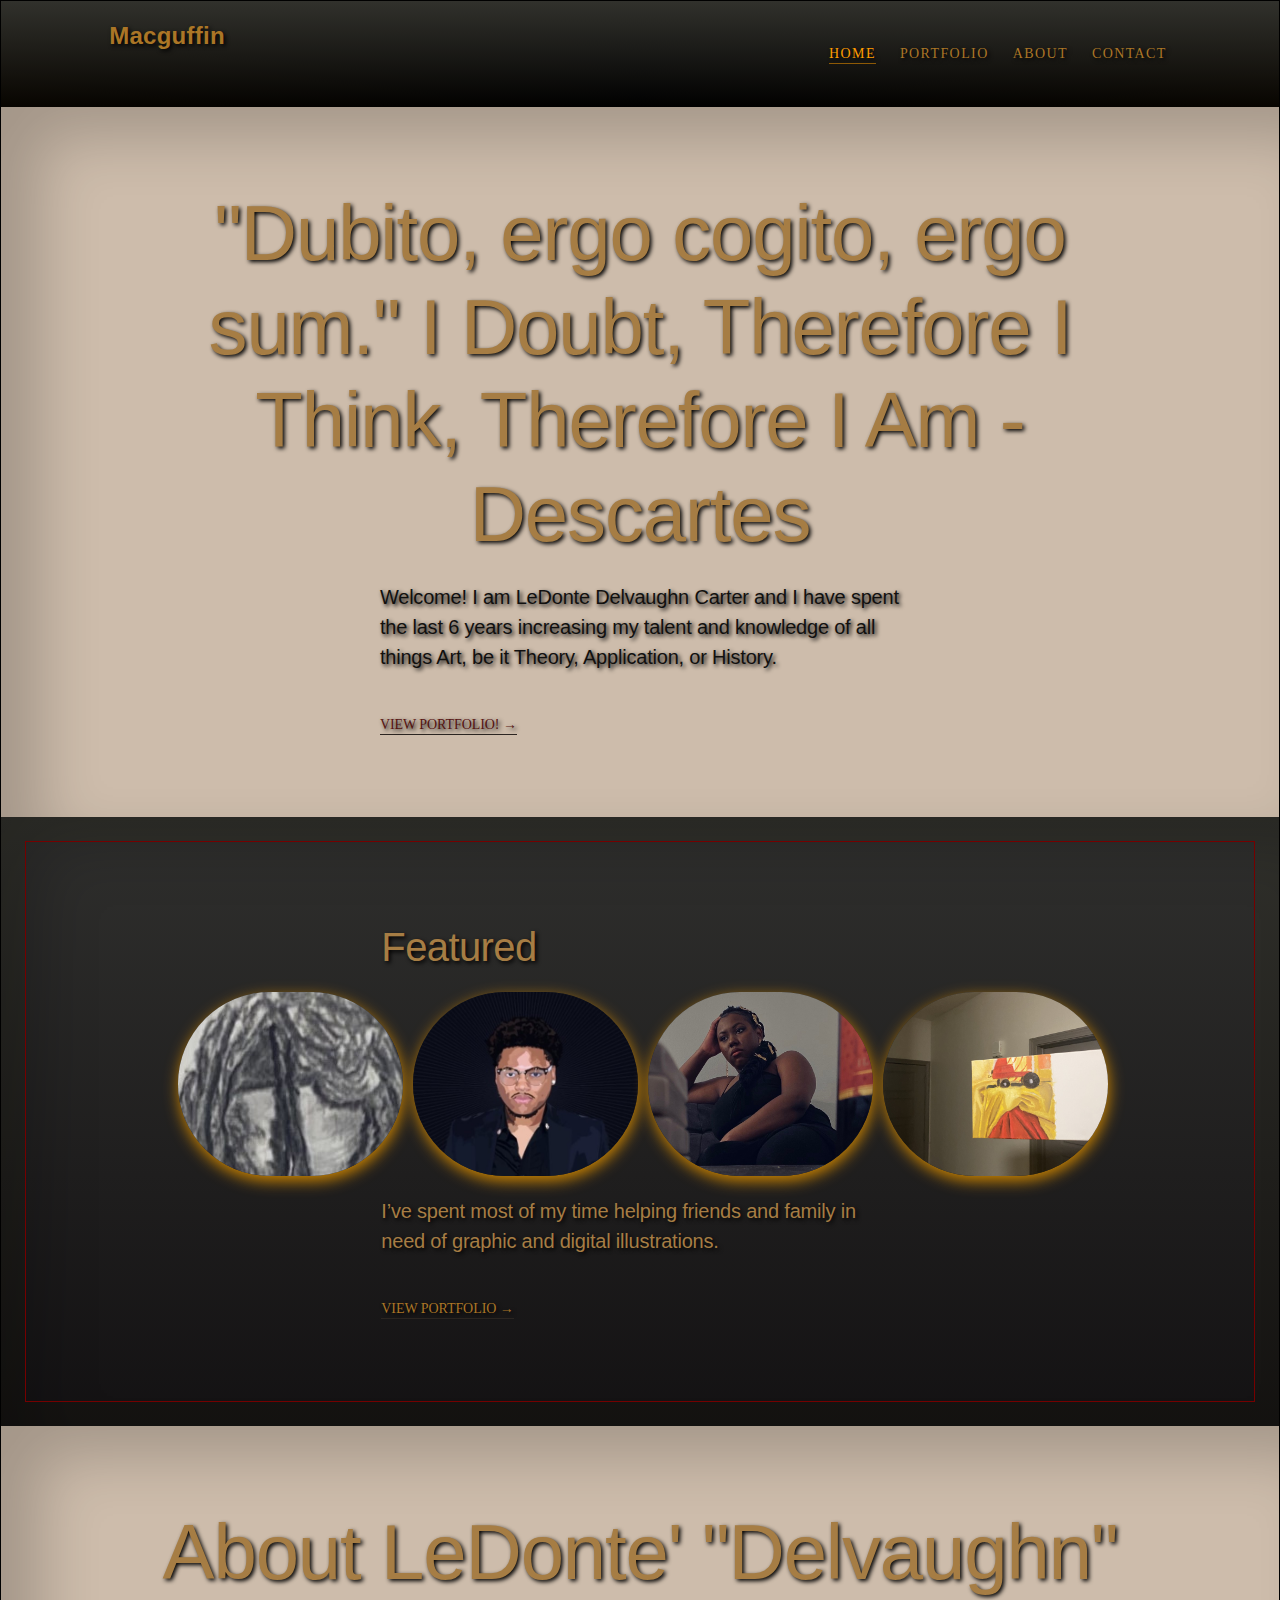
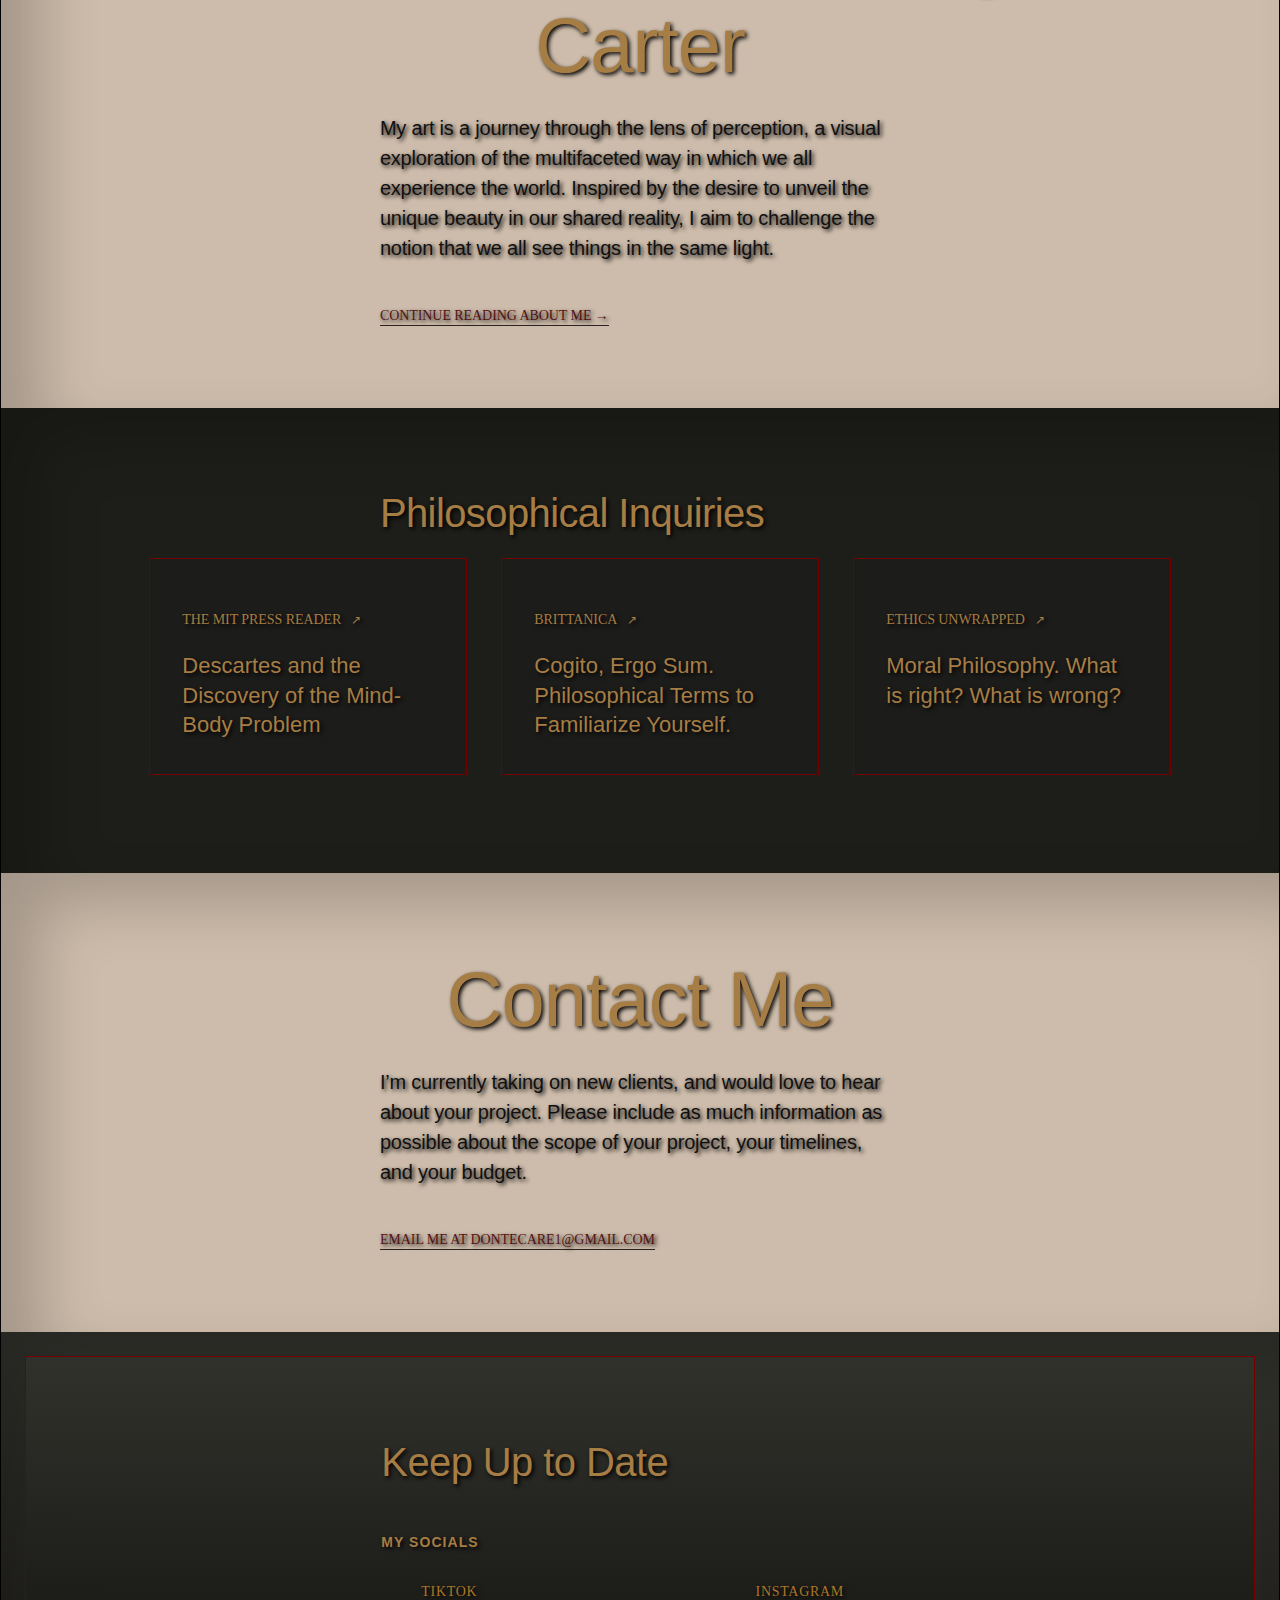
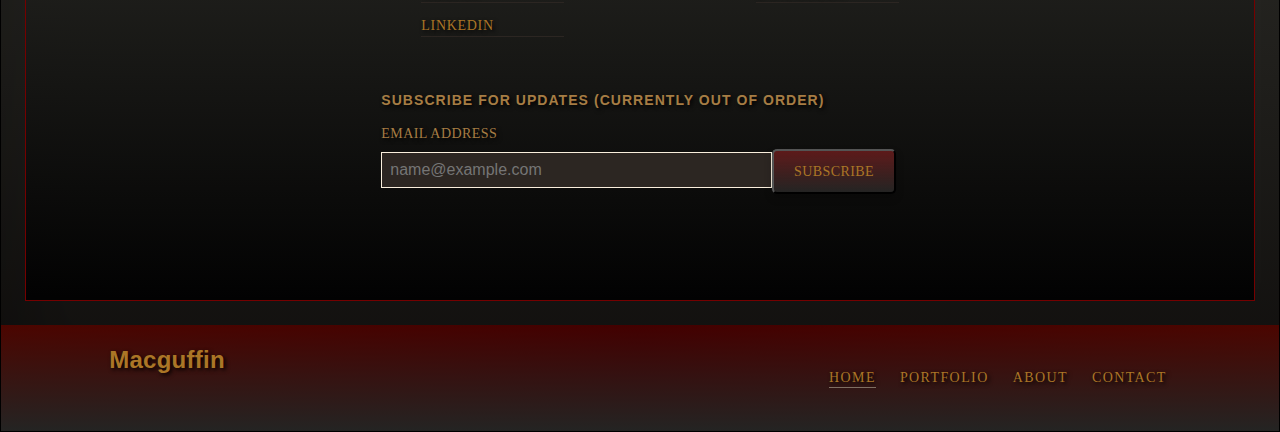
<file: index.html>
<!doctype html>
<html class="no-js" lang="en">

<head>
  <meta charset="utf-8">
  <title>About</title>
  <meta name="description" content="This site will serve as the hub for many sub responsive layouts">
  <meta name="viewport" content="width=device-width, initial-scale=1">

  <meta property="og:title" content="">
  <meta property="og:type" content="">
  <meta property="og:url" content="">
  <meta property="og:image" content="">

  <link rel="manifest" href="site.webmanifest">
  <link rel="apple-touch-icon" href="icon.png">
  <!-- Place favicon.ico in the root directory -->

  <!-- Load an icon library to show a hamburger menu (bars) on small screens -->
  <link rel="stylesheet" href="https://cdnjs.cloudflare.com/ajax/libs/font-awesome/4.7.0/css/font-awesome.min.css">

  <link rel="stylesheet" href="css/normalize.css">
  <link rel="stylesheet" href="css/main.css">

  <meta name="theme-color" content="#fafafa">
</head>

<body>
  <div class="site-main-wrapper">
    <div class="site-inner-wrapper">
      <header class="site-header">
        <div class="site-header-wrapper">
          <span class="site-name"><a href="index.html">Macguffin</a></span>
          <nav>
            <ul>
              <li class="site-page"><a href="index.html">Home</a></li>
              <li><a href="portfolio.html">portfolio</a></li>
              <li><a href="about.html">About</a></li>
              <li><a href="contact.html">Contact</a></li>
            </ul>
          </nav>
        </div>
      </header>

      <section class="site-hero">
          <div class="site-header-wrapper">
            <h1 class="section-main">"Dubito, ergo cogito, ergo sum." I Doubt, Therefore I Think, Therefore I Am -Descartes</h1>
            <div class="section-info">
              <p>Welcome! I am LeDonte Delvaughn Carter and I have spent the last 6 years increasing my talent and knowledge of all things Art, be it Theory, Application, or History. </p>
              <a href="portfolio.html" class="page-link">View portfolio! →</a>
            </div>
          </div>
      </section>

      <section class="site-featured-preview section-border site-header">
        <div class="section-frame">
          <div class="site-header-wrapper">
            <h2 class="section-info">Featured</h2>
            <ul>
             <!-- Expanding image carousel -->
              <div class="item" id="carousel">
                <div class="options">
                  <div>
                    <div class="select-item">
                      <a class="links" href="./drawing.html">
                       <h2>Drawing</h2>
                      </a>
                    </div>
                  </div>
                  <div>
                    <div class="select-item">      
                      <a class="links" href="./digital.html">
                        <h2>Digital Art</h2>
                      </a>
                    </div>
                  </div>
                  <div>
                    <div class="select-item">
                      <a class="links" href="./photography.html">
                        <h2>Photography</h2>
                      </a>
                    </div>
                  </div>
                  <div>
                    <div class="select-item">
                      <a class="links" href="./gamedev.html">
                        <h2>Game Dev</h2>
                      </a>
                    </div>
                  </div>
                </div>
              </div>          
            </ul>
            <div class="section-info">
              <p>I’ve spent most of my time helping friends and family in need of graphic and digital illustrations.</p>
             <a href="portfolio.html" class="section-link">View portfolio →</a>
            </div>
           <div class="featured-inside"></div>
          </div>
        </div>
      </section>

      <section>
          <div class="contact">
            <div class="site-header-wrapper">
              <h1 class="section-main"> About LeDonte' "Delvaughn" Carter</h1>
              <div class="section-info">
                <p>My art is a journey through the lens of perception, a visual exploration of the multifaceted way in which we all experience the world. Inspired by the desire to unveil the unique beauty in our shared reality, I aim to challenge the notion that we all see things in the same light. </p>
                <a href="about.html" class="page-link">Continue Reading about me →</a>
              </div>
            </div>
          </div>
      </section>

      <section class="philosophy site-header">
        <div class="site-header-wrapper">
          <h2 class="section-info">Philosophical Inquiries </h2>
          <ul>
            <li>
              <a href="https://thereader.mitpress.mit.edu/discovery-mind-body-problem/" target="_blank">
                <p>The MIT Press Reader</p>
                <h3>
                  Descartes and the Discovery of the Mind-Body Problem
                </h3>
              </a>
            </li>
            <li>
              <a href="https://www.britannica.com/topic/cogito-ergo-sum" target="_blank">
                <p>Brittanica</p>
                <h3>
                  Cogito, Ergo Sum. Philosophical Terms to Familiarize Yourself.
                </h3>
              </a>
            </li>
            <li>
              <a href="https://ethicsunwrapped.utexas.edu/glossary/moral-philosophy" target="_blank">
                <p>Ethics Unwrapped</p>
                <h3>Moral Philosophy. What is right? What is wrong?</h3>
              </a>
            </li>
          </ul>
        </div>
      </section>

      <section class="site-hero">
        <div class="site-header-wrapper">
          <h1 class="section-main">Contact Me</h1>
          <div class="section-info">
            <p>I’m currently taking on new clients, and would love to hear about your project. Please include as much information as possible about the scope of your project, your timelines, and your budget. </p>
            <a href="mailto:dontecare1@gmail.com" class="page-link">Email me at Dontecare1@gmail.com</a>
          </div>
        </div>
     </section>

      <section class="site-header section-border">
        <div class="section-frame site-header">
          <div class="site-header-wrapper">
            <h2 class="section-info">Keep Up to Date</h2>
            <div class="contact-style section-info">
              <div class="social-links flex-links">
              <h4>My Socials</h4>
              <ul>
                <li>
                  <a href="https://www.tiktok.com/@dontecare" target="_blank">
                    tiktok
                  </a>
                </li>
                <li>
                <li>
                  <a href="https://www.instagram.com/dontecare_/" target="_blank">
                    Instagram
                  </a>
                </li>
                <li>
                  <a href="https://www.linkedin.com/in/ledonte%E2%80%99-carter-695581224/" target="_blank">
                    LinkedIn
                  </a>
                </li>
              </ul>
            </div>

            <div class="site-subscription">
              <h4>Subscribe for updates (currently out of order)</h4>
              <!-- Begin Mailchimp Signup Form -->
              <div id="mc_embed_signup">
                  <form action="thanks.html" class="validate" target="_self">
                      <div class="site-subscription-signup">
                        <div class="site-subscription-group">
                          <label for="mce-EMAIL">Email Address</label>
                          <input type="email" value="" name="EMAIL" class="required email" id="mce-EMAIL" placeholder="name@example.com" required="">
                          <span id="mce-EMAIL-HELPERTEXT" class="helper_text"></span>
                        </div>
                        <div class="temporary">
                          <div class="temp">
                            <input type="submit" value="Subscribe" name="subscribe" id="mc-embedded-subscribe" class="button">

                          </div>
                        </div>
                      </div>
                        <div id="mce-responses" class="temp">
                          <div class="response" id="mce-error-response" style="display:none"></div>
                          <div class="response" id="mce-success-response" style="display:none"></div>
                        </div>    <!-- real people should not fill this in and expect good things - do not remove this or risk form bot signups-->
              </form>
              </div>

              <!--End mc_embed_signup-->
            </div>
            </div>
          </div><!-- /end container -->
        </div>
      </section>

      <footer>
        <div class="site-header-wrapper">
          <span class="site-name"><a href="index.html">Macguffin</a></span>
          <nav>
            <ul>
              <li class="site-page"><a href="index.html">Home</a></li>
              <li><a href="portfolio.html">portfolio</a></li>
              <li><a href="about.html">About</a></li>
              <li><a href="contact.html">Contact</a></li>
            </ul>
          </nav>
        </div>
      </footer>
    </div>
  </div>


</body>
</file>
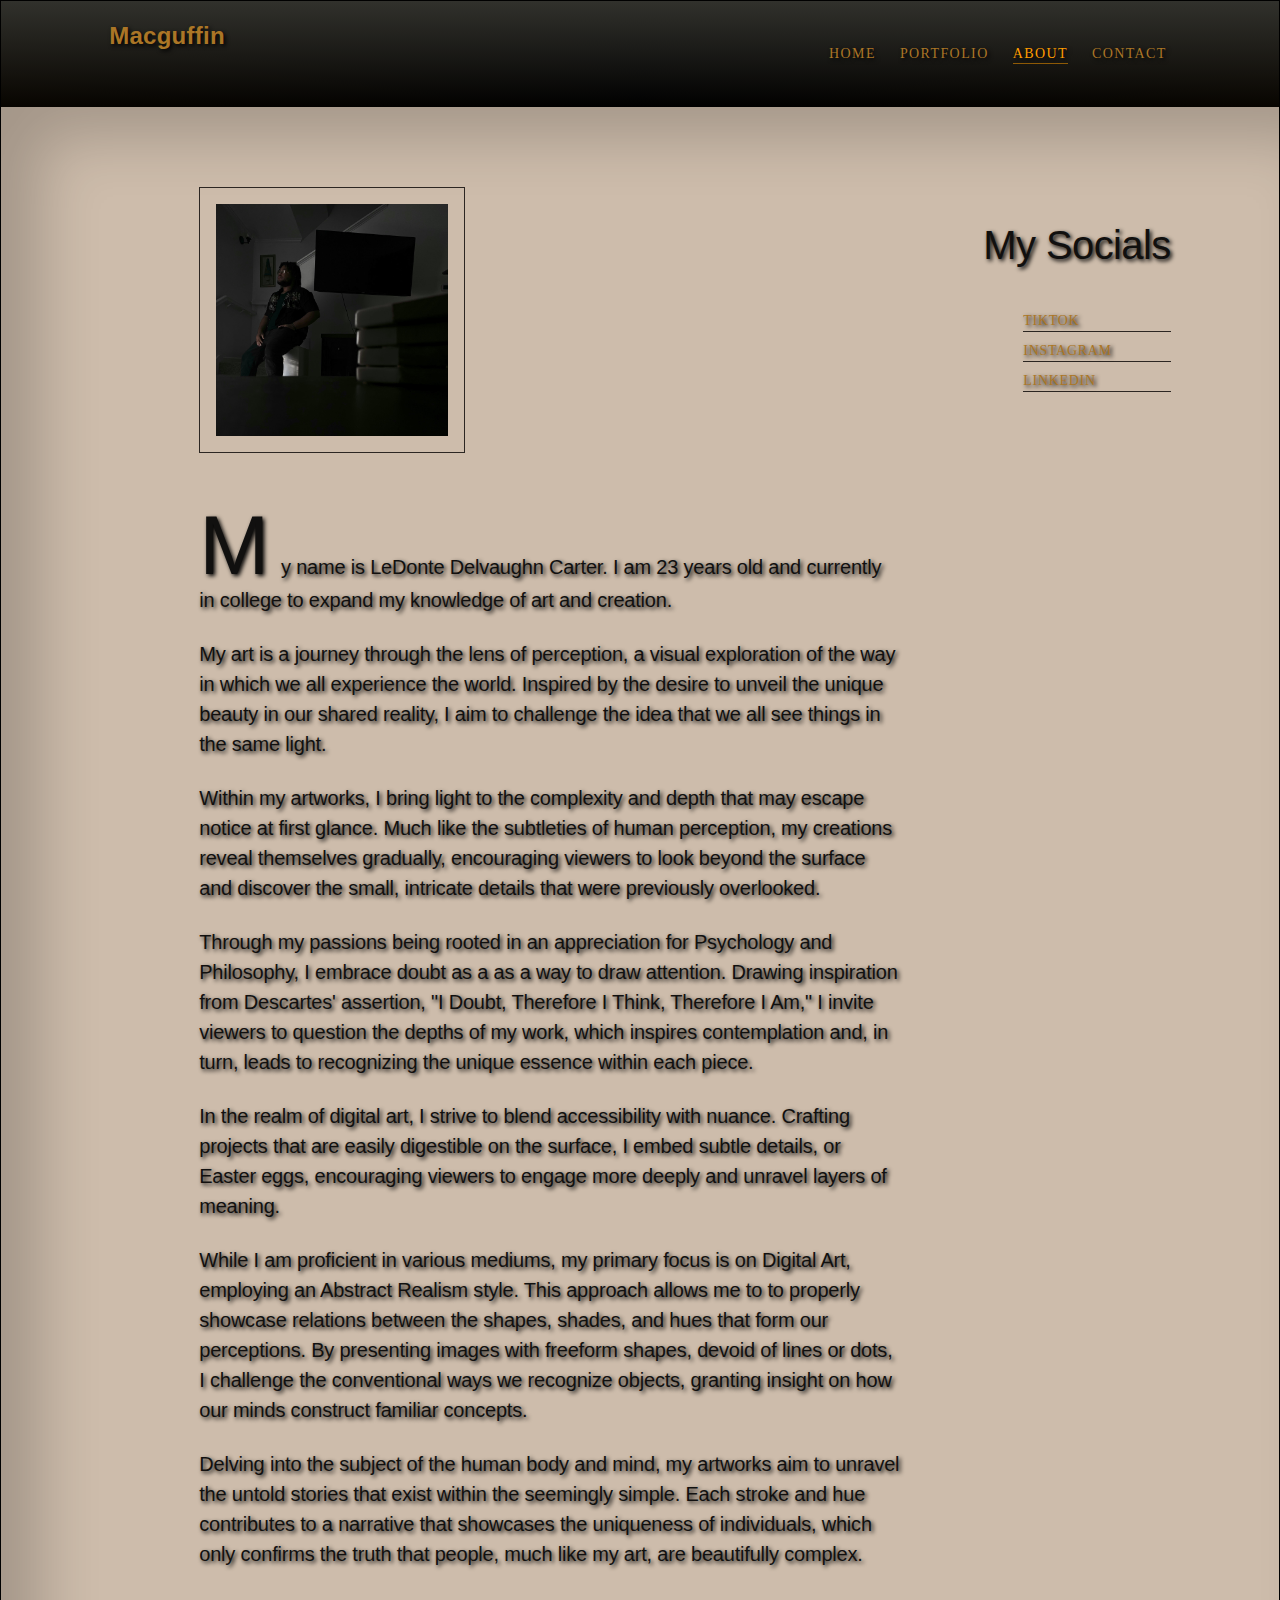
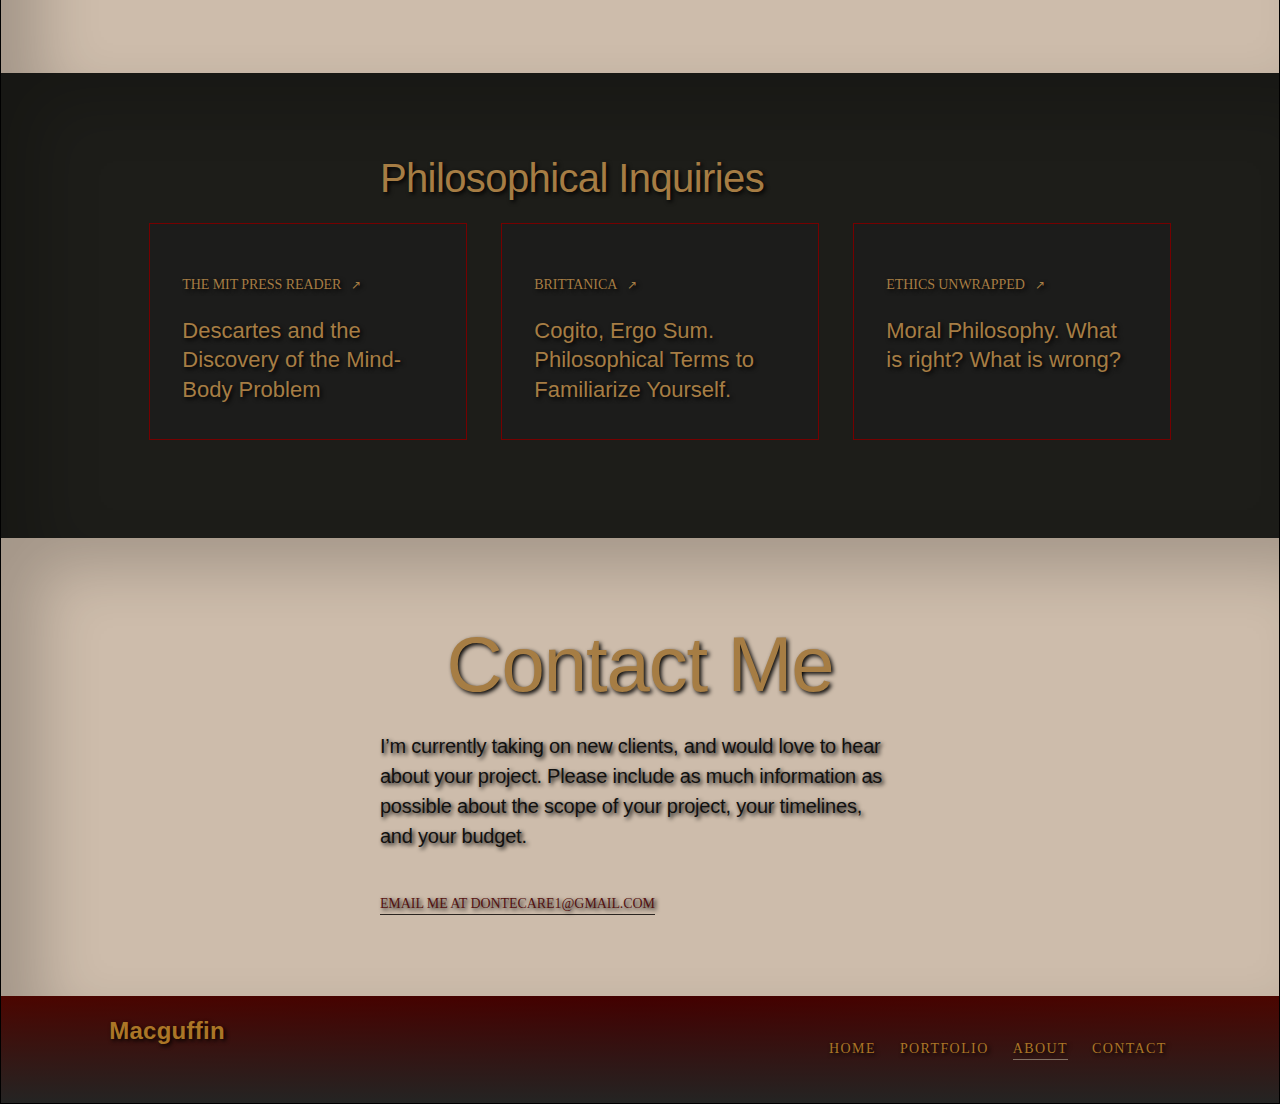
<file: about.html>
<!doctype html>
<html class="no-js" lang="en">

<head>
  <meta charset="utf-8">
  <title>About</title>
  <meta name="description" content="This site will serve as the hub for many sub responsive layouts">
  <meta name="viewport" content="width=device-width, initial-scale=1">

  <meta property="og:title" content="">
  <meta property="og:type" content="">
  <meta property="og:url" content="">
  <meta property="og:image" content="">

  <link rel="manifest" href="site.webmanifest">
  <link rel="apple-touch-icon" href="icon.png">
  <!-- Place favicon.ico in the root directory -->

  <!-- Load an icon library to show a hamburger menu (bars) on small screens -->
  <link rel="stylesheet" href="https://cdnjs.cloudflare.com/ajax/libs/font-awesome/4.7.0/css/font-awesome.min.css">

  <link rel="stylesheet" href="css/normalize.css">
  <link rel="stylesheet" href="css/main.css">

  <meta name="theme-color" content="#fafafa">
</head>

<body>
  <div class="site-main-wrapper">
    <div class="site-inner-wrapper">
      <header class="site-header">
        <div class="site-header-wrapper">
          <span class="site-name"><a href="index.html">Macguffin</a></span>
          <nav>
            <ul>
              <li><a href="index.html">Home</a></li>
              <li><a href="portfolio.html">portfolio</a></li>
              <li class="site-page"><a href="about.html">About</a></li>
              <li><a href="contact.html">Contact</a></li>
            </ul>
          </nav>
        </div>
      </header>


  <section>
    <div class="site-header-wrapper">
      <div class="site-info">
        <div class="site-info-wrapper">
          <img src="./img/about.jpg" alt="A photo of LeDonte', dressed in black, sitting on a stairwell looking out into a window." class="about-image">
          <p class="side-text">My name is LeDonte Delvaughn Carter. I am 23 years old and currently in college to expand my knowledge of art and creation.</p>
          <p>
            My art is a journey through the lens of perception, a visual exploration of the way in which we all experience the world. Inspired by the desire to unveil the unique beauty in our shared reality, I aim to challenge the idea that we all see things in the same light.
          </p>
          <p>
            Within my artworks, I bring light to the complexity and depth that may escape notice at first glance. Much like the subtleties of human perception, my creations reveal themselves gradually, encouraging viewers to look beyond the surface and discover the small, intricate details that were previously overlooked.
          </p>
          <p>
            Through my passions being rooted in an appreciation for Psychology and Philosophy, I embrace doubt as a as a way to draw attention. Drawing inspiration from Descartes' assertion, "I Doubt, Therefore I Think, Therefore I Am," I invite viewers to question the depths of my work, which inspires contemplation and, in turn, leads to recognizing the unique essence within each piece.
          </p>
          <p>
            In the realm of digital art, I strive to blend accessibility with nuance. Crafting projects that are easily digestible on the surface, I embed subtle details, or Easter eggs, encouraging viewers to engage more deeply and unravel layers of meaning.
          </p>
          <p>
            While I am proficient in various mediums, my primary focus is on Digital Art, employing an Abstract Realism style. This approach allows me to to properly showcase relations between the shapes, shades, and hues that form our perceptions. By presenting images with freeform shapes, devoid of lines or dots, I challenge the conventional ways we recognize objects, granting insight on how our minds construct familiar concepts.
          </p>
          <p>
            Delving into the subject of the human body and mind, my artworks aim to unravel the untold stories that exist within the seemingly simple. Each stroke and hue contributes to a narrative that showcases the uniqueness of individuals, which only confirms the truth that people, much like my art, are beautifully complex.
          </p>
        </div><!-- /end main -->
        <div class="side-links">

          <h2>My Socials</h2>
          <ul class="social-links">
            <li>
              <a href="https://www.tiktok.com/@dontecare" target="_blank">
                Tiktok
              </a>
            </li>
            <li>
              <a href="https://www.instagram.com/dontecare_/" target="_blank">
                Instagram
              </a>
            </li>
            <li>
              <a href="https://www.linkedin.com/in/ledonte%E2%80%99-carter-695581224/" target="_blank">
                LinkedIn
              </a>
            </li>
          </ul>
        </div>
      </div>
    </div>
  </section>

  <section class="philosophy site-header">
    <div class="site-header-wrapper">
      <h2 class="section-info">Philosophical Inquiries </h2>
      <ul>
        <li>
          <a href="https://thereader.mitpress.mit.edu/discovery-mind-body-problem/" target="_blank">
            <p>The MIT Press Reader</p>
            <h3>
              Descartes and the Discovery of the Mind-Body Problem
            </h3>
          </a>
        </li>
        <li>
          <a href="https://www.britannica.com/topic/cogito-ergo-sum" target="_blank">
            <p>Brittanica</p>
            <h3>
              Cogito, Ergo Sum. Philosophical Terms to Familiarize Yourself.
            </h3>
          </a>
        </li>
        <li>
          <a href="https://ethicsunwrapped.utexas.edu/glossary/moral-philosophy" target="_blank">
            <p>Ethics Unwrapped</p>
            <h3>Moral Philosophy. What is right? What is wrong?</h3>
          </a>
        </li>
      </ul>
    </div>
    </section>

    <section class="site-hero">
      <div class="site-header-wrapper">
        <h1 class="section-main">Contact Me</h1>
        <div class="section-info">
          <p>I’m currently taking on new clients, and would love to hear about your project. Please include as much information as possible about the scope of your project, your timelines, and your budget. </p>
          <a href="mailto:dontecare1@gmail.com" class="page-link">Email me at Dontecare1@gmail.com</a>
        </div>
      </div>
   </section>

  <footer>
    <div class="site-header-wrapper">
      <span class="site-name"><a href="index.html">Macguffin</a></span>
      <nav>
        <ul>
          <li><a href="index.html">Home</a></li>
          <li><a href="portfolio.html">portfolio</a></li>
          <li class="site-page"><a href="about.html">About</a></li>
          <li><a href="contact.html">Contact</a></li>
      </nav>
    </div>
  </footer>
</div>


</body>

</html>
</file>
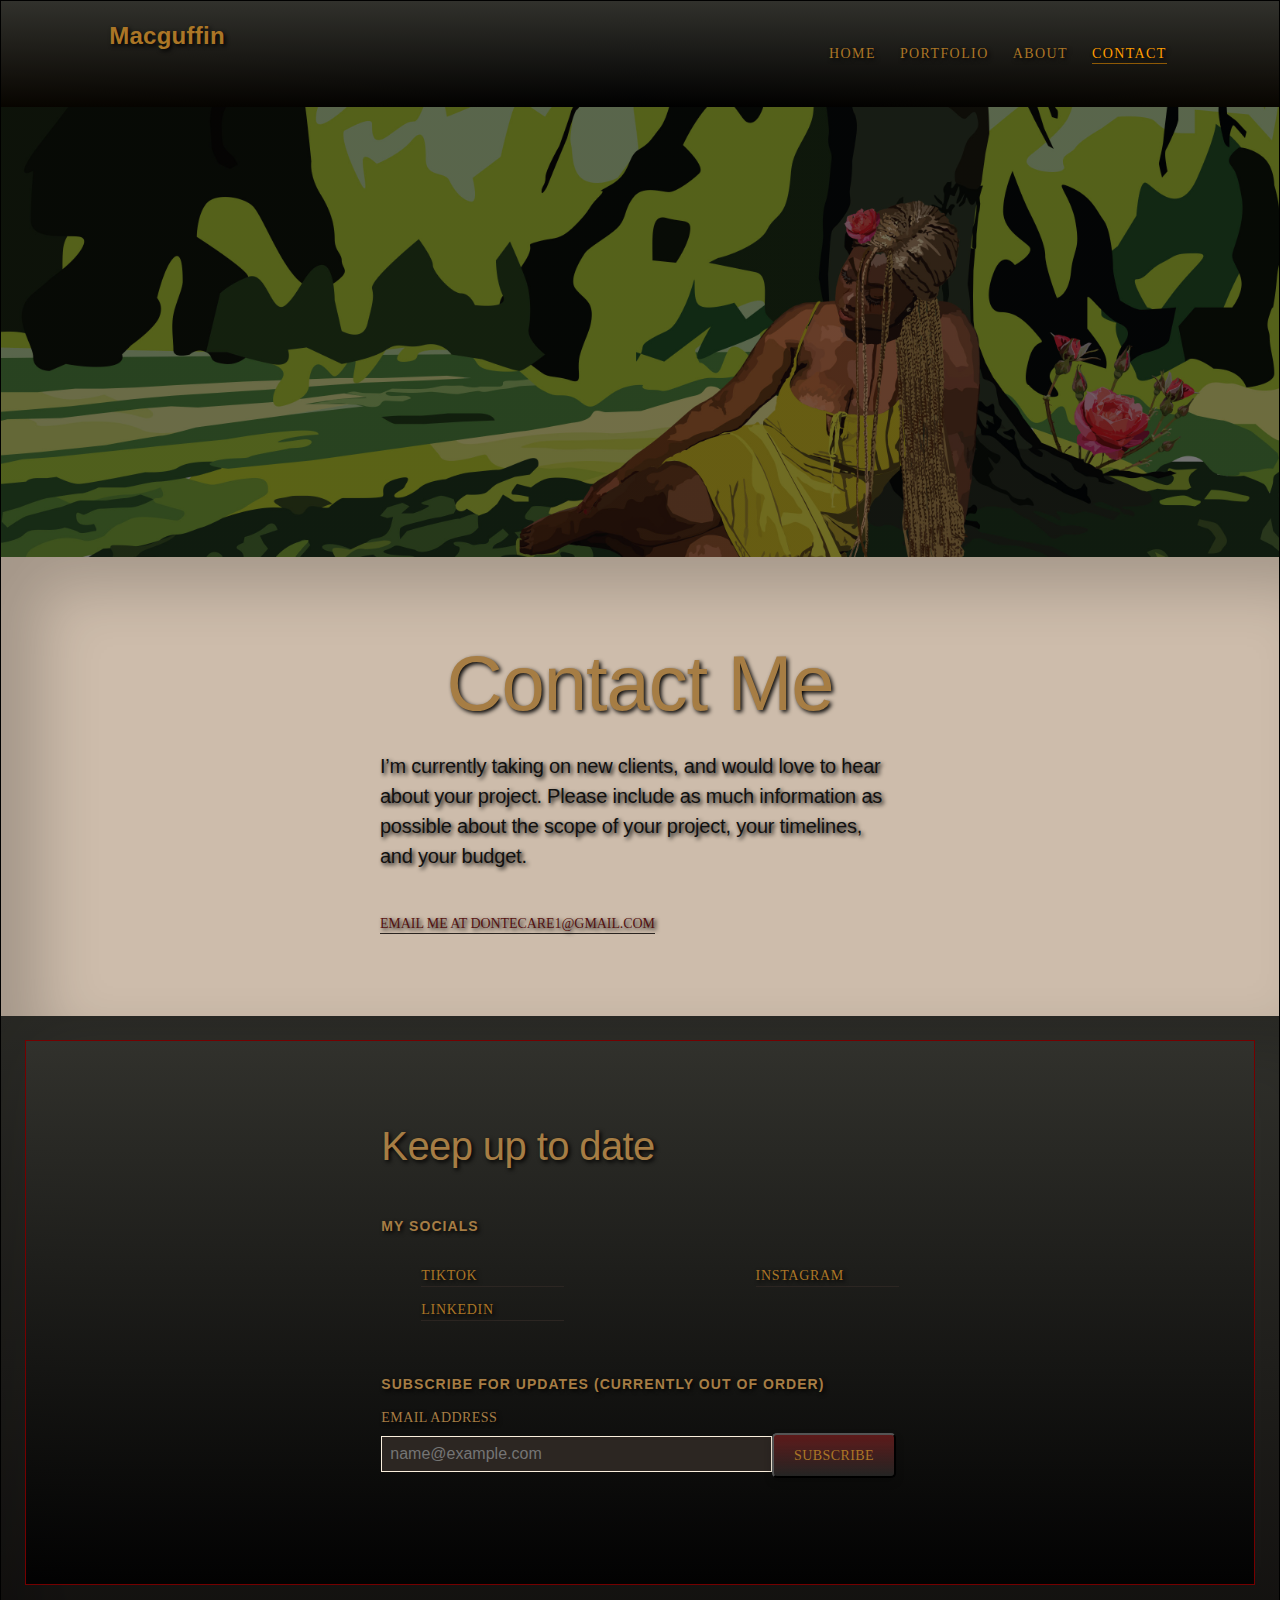
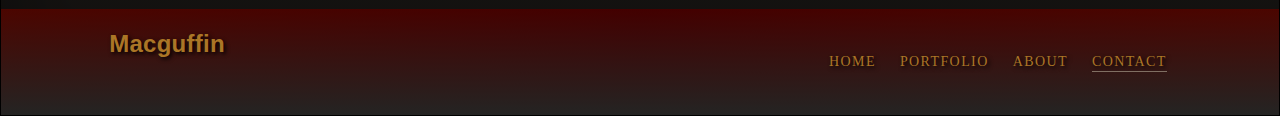
<file: contact.html>
<!doctype html>
<html class="no-js" lang="en">

<head>
  <meta charset="utf-8">
  <title>About</title>
  <meta name="description" content="This site will serve as the hub for many sub responsive layouts">
  <meta name="viewport" content="width=device-width, initial-scale=1">

  <meta property="og:title" content="">
  <meta property="og:type" content="">
  <meta property="og:url" content="">
  <meta property="og:image" content="">

  <link rel="manifest" href="site.webmanifest">
  <link rel="apple-touch-icon" href="icon.png">
  <!-- Place favicon.ico in the root directory -->

  <!-- Load an icon library to show a hamburger menu (bars) on small screens -->
  <link rel="stylesheet" href="https://cdnjs.cloudflare.com/ajax/libs/font-awesome/4.7.0/css/font-awesome.min.css">

  <link rel="stylesheet" href="css/normalize.css">
  <link rel="stylesheet" href="css/main.css">

  <meta name="theme-color" content="#fafafa">
</head>

<body>
  <div class="site-main-wrapper">
    <div class="site-inner-wrapper">
      <header class="site-header">
        <div class="site-header-wrapper">
          <span class="site-name"><a href="index.html">Macguffin</a></span>
          <nav>
            <ul>
              <li><a href="index.html">Home</a></li>
              <li><a href="portfolio.html">portfolio</a></li>
              <li><a href="about.html">About</a></li>
              <li class="site-page"><a href="contact.html">Contact</a></li>
          </nav>
        </div>
      </header>

      <h1 class="contact-hero"></h1>

      <section class="site-hero">
        <div class="site-header-wrapper">
          <h1 class="section-main">Contact Me</h1>
          <div class="section-info">
            <p>I’m currently taking on new clients, and would love to hear about your project. Please include as much information as possible about the scope of your project, your timelines, and your budget. </p>
            <a href="mailto:dontecare1@gmail.com" class="page-link">Email me at Dontecare1@gmail.com</a>
          </div>
        </div>
      </section>

  <section class="site-header section-border">
    <div class="section-frame site-header">
      <div class="site-header-wrapper">
        <h2 class="section-info">Keep up to date</h2>
        <div class="contact-style section-info">
          <div class="social-links flex-links">
          <h4>My Socials</h4>
          <ul>
            <li>
              <a href="https://www.tiktok.com/@dontecare" target="_blank">
                tiktok
              </a>
            </li>
            <li>
            </li><li>
              <a href="https://www.instagram.com/dontecare_/" target="_blank">
                Instagram
              </a>
            </li>
            <li>
              <a href="https://www.linkedin.com/in/ledonte%E2%80%99-carter-695581224/" target="_blank">
                LinkedIn
              </a>
            </li>
          </ul>
        </div>

    <div class="site-subscription">
      <h4>Subscribe for updates (currently out of order)</h4>
      <!-- Begin Mailchimp Signup Form -->
      <div id="mc_embed_signup">
          <form action="thanks.html" class="validate" target="_self">
              <div class="site-subscription-signup">
                <div class="site-subscription-group">
                  <label for="mce-EMAIL">Email Address</label>
                  <input type="email" value="" name="EMAIL" class="required email" id="mce-EMAIL" placeholder="name@example.com" required="">
                  <span id="mce-EMAIL-HELPERTEXT" class="helper_text"></span>
                </div>
               
                <div class="temporary">
                  <div class="temp">
                    <input type="submit" value="Subscribe" name="subscribe" id="mc-embedded-subscribe" class="button">

                  </div>
                </div>
              </div>
                <div id="mce-responses" class="temp">
                  <div class="response" id="mce-error-response" style="display:none"></div>
                  <div class="response" id="mce-success-response" style="display:none"></div>
                </div>    <!-- real people should not fill this in and expect good things - do not remove this or risk form bot signups-->
      </form>
      </div>

      <!--End mc_embed_signup-->
    </div>
    </div>
  </div><!-- /end container -->
</div>
</section>

<footer>
  <div class="site-header-wrapper">
    <span class="site-name"><a href="index.html">Macguffin</a></span>
    <nav>
      <ul>
        <li><a href="index.html">Home</a></li>
        <li><a href="portfolio.html">portfolio</a></li>
        <li><a href="about.html">About</a></li>
        <li class="site-page"><a href="contact.html">Contact</a></li>
    </nav>
  </div>
</footer>
</body>

</html>
</file>
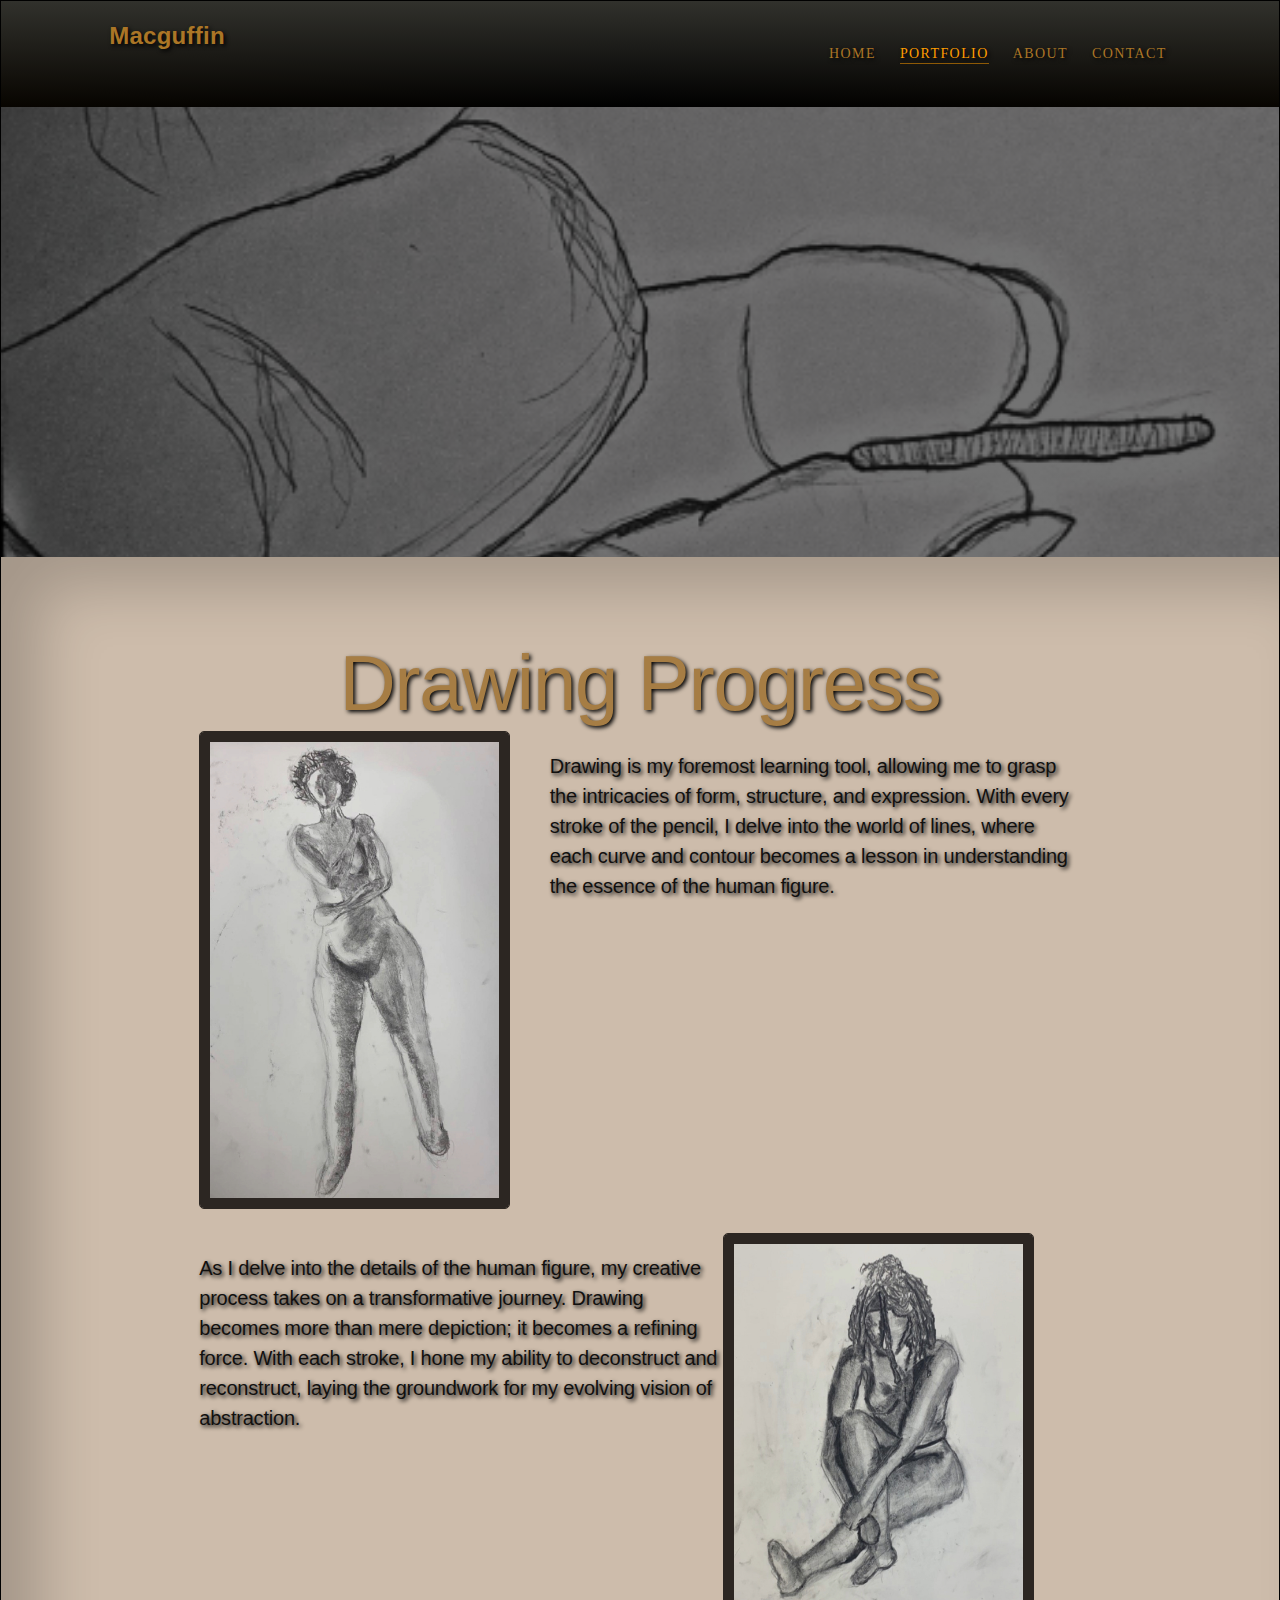
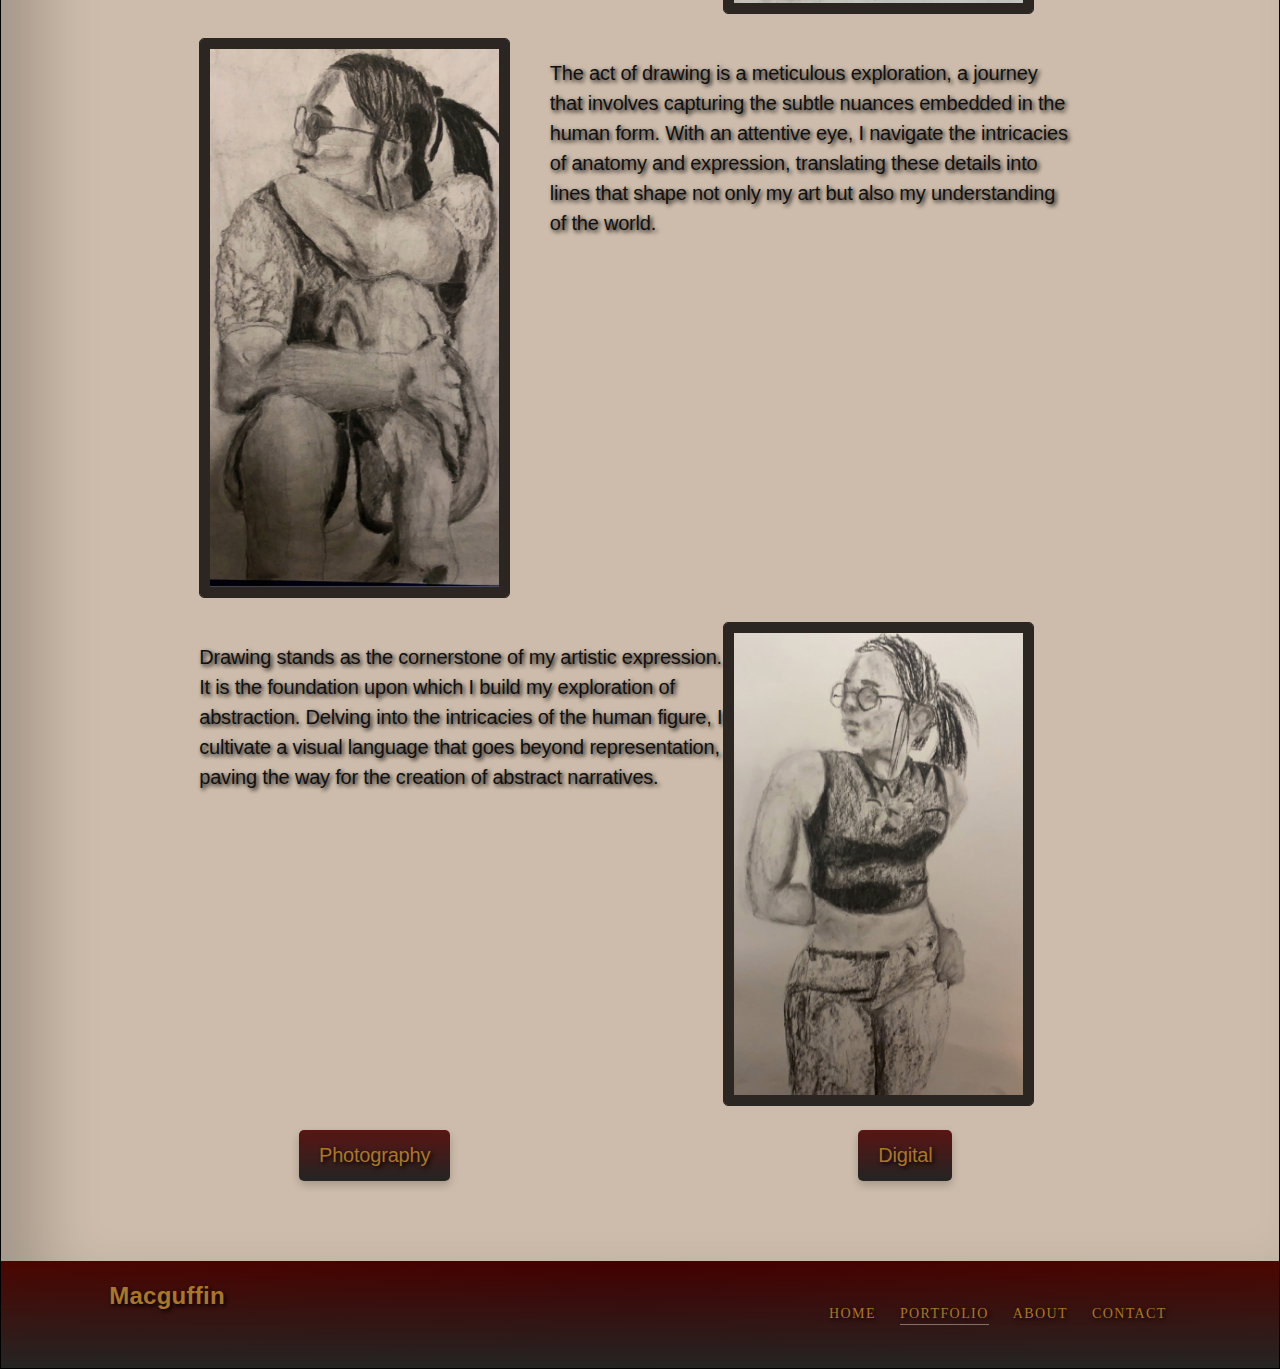
<file: drawing.html>
<!doctype html>
<html class="no-js" lang="en">

<head>
  <meta charset="utf-8">
  <title>About</title>
  <meta name="description" content="This site will serve as the hub for many sub responsive layouts">
  <meta name="viewport" content="width=device-width, initial-scale=1">

  <meta property="og:title" content="">
  <meta property="og:type" content="">
  <meta property="og:url" content="">
  <meta property="og:image" content="">

  <link rel="manifest" href="site.webmanifest">
  <link rel="apple-touch-icon" href="icon.png">
  <!-- Place favicon.ico in the root directory -->

  <!-- Load an icon library to show a hamburger menu (bars) on small screens -->
  <link rel="stylesheet" href="https://cdnjs.cloudflare.com/ajax/libs/font-awesome/4.7.0/css/font-awesome.min.css">

  <link rel="stylesheet" href="css/normalize.css">
  <link rel="stylesheet" href="css/main.css">

  <meta name="theme-color" content="#fafafa">
</head>

<body>
  <div class="site-main-wrapper">
    <div class="site-inner-wrapper">
      <header class="site-header">
        <div class="site-header-wrapper">
          <span class="site-name"><a href="index.html">Macguffin</a></span>
          <nav>
            <ul>
              <li><a href="index.html">Home</a></li>
              <li class="site-page"><a href="portfolio.html">portfolio</a></li>
              <li><a href="about.html">About</a></li>
              <li><a href="contact.html">Contact</a></li>
            </ul>
          </nav>
        </div>
      </header>

      <h1 class="drawing-hero"></h1>
      
      <section>
        <div class="site-header-wrapper">
          <h1 class="section-main">Drawing Progress</h1>
          <div class="portfolio-info">
            <div class="portfolio-info-wrapper">
              <div class="page-layout">
                <img class="portfolio-image" id="myImg" src="./img/portfolio/model.jpg" alt="A photo of LeDonte', dressed in black, sitting on a stairwell looking out into a window." >
                <p>
                  Drawing is my foremost learning tool, allowing me to grasp the intricacies of form, structure, and expression. With every stroke of the pencil, I delve into the world of lines, where each curve and contour becomes a lesson in understanding the essence of the human figure.
                </p>
              </div>
              <div class="page-layout-reverse">
                <img class="portfolio-image" id="myImg" src="./img/portfolio/sitting.jpg" alt="Progress picture of self portrait of LeDonte'" >
                <p>
                  As I delve into the details of the human figure, my creative process takes on a transformative journey. Drawing becomes more than mere depiction; it becomes a refining force. With each stroke, I hone my ability to deconstruct and reconstruct, laying the groundwork for my evolving vision of abstraction.
                </p>
              </div>
              <div class="page-layout">
                <img class="portfolio-image" id="myImg" src="./img/portfolio/looking.jpg" alt="Progress picture of self portrait of LeDonte'" >
                <p>
                  The act of drawing is a meticulous exploration, a journey that involves capturing the subtle nuances embedded in the human form. With an attentive eye, I navigate the intricacies of anatomy and expression, translating these details into lines that shape not only my art but also my understanding of the world.
                </p>
              </div>
              <div class="page-layout-reverse">
                <img class="portfolio-image" id="myImg" src="./img/portfolio/standing.jpg" alt="Progress picture of self portrait of LeDonte'" >
                <p>
                  Drawing stands as the cornerstone of my artistic expression. It is the foundation upon which I build my exploration of abstraction. Delving into the intricacies of the human figure, I cultivate a visual language that goes beyond representation, paving the way for the creation of abstract narratives.
                </p>
              </div>
              </div>
            </div><!-- /end main -->

            <!-- Bottom buttons above footer -->
            <div class="bottom-buttons-container">
              <div class="bottom-buttons">
                <a href="photography.html">Photography</a>
              </div>
              <div class="bottom-buttons">
                <a href="digital.html">Digital</a>
              </div>
            </div>
      </section>

  <!-- <section class="philosophy site-header">
    <div class="site-header-wrapper">
      <h2 class="section-info">Honorable Mentions </h2>
      <ul>
        <div>
          <img class="portfolio-image" id="myImage" src="./img/portfolio/looking.jpg" alt="Progress picture of self portrait of LeDonte'" >
        </div>
        <div>
          <img class="portfolio-image" id="myImage" src="./img/portfolio/looking.jpg" alt="Progress picture of self portrait of LeDonte'" >
        </div>
        <div>
          <img class="portfolio-image" id="myImage" src="./img/portfolio/looking.jpg" alt="Progress picture of self portrait of LeDonte'" >
        </div>
      </ul>
    </div>
    </section> -->

  <div id="myModal" class="modal">
    <span class="close">&times;</span>
    <img class="portfolio-image" id="img01">
    <div id="caption"></div>
  </div>

  <script src="js/main.js"></script>

  <footer>
    <div class="site-header-wrapper">
      <span class="site-name"><a href="index.html">Macguffin</a></span>
      <nav>
        <ul>
          <li><a href="index.html">Home</a></li>
          <li class="site-page"><a href="portfolio.html">portfolio</a></li>
          <li><a href="about.html">About</a></li>
          <li><a href="contact.html">Contact</a></li>
      </nav>
    </div>
  </footer>
</body>

</html>
</file>
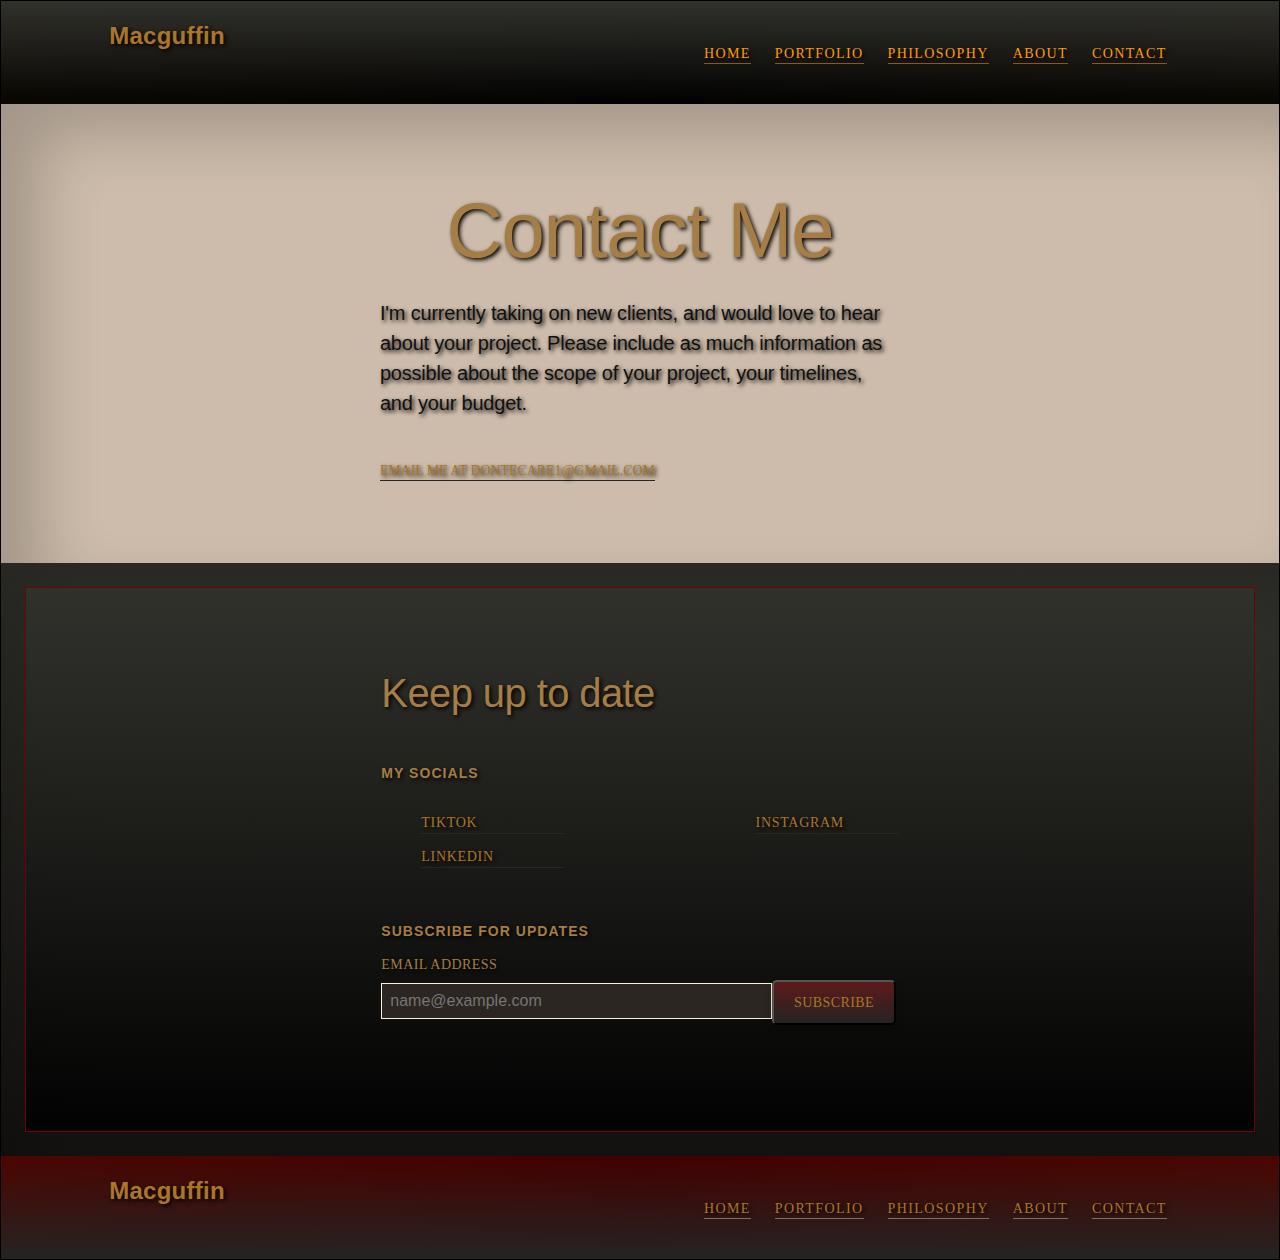
<file: philosophy.html>
<!doctype html>
<html class="no-js" lang="en">

<head>
  <meta charset="utf-8">
  <title>About</title>
  <meta name="description" content="This site will serve as the hub for many sub responsive layouts">
  <meta name="viewport" content="width=device-width, initial-scale=1">

  <meta property="og:title" content="">
  <meta property="og:type" content="">
  <meta property="og:url" content="">
  <meta property="og:image" content="">

  <link rel="manifest" href="site.webmanifest">
  <link rel="apple-touch-icon" href="icon.png">
  <!-- Place favicon.ico in the root directory -->

  <!-- Load an icon library to show a hamburger menu (bars) on small screens -->
  <link rel="stylesheet" href="https://cdnjs.cloudflare.com/ajax/libs/font-awesome/4.7.0/css/font-awesome.min.css">

  <link rel="stylesheet" href="css/normalize.css">
  <link rel="stylesheet" href="css/main.css">

  <meta name="theme-color" content="#fafafa">
</head>

<body>
  <div class="site-main-wrapper">
    <div class="site-inner-wrapper">
      <header class="site-header">
        <div class="site-header-wrapper">
          <span class="site-name"><a href="index.html">Macguffin</a></span>
          <nav>
            <ul>
              <li class="site-page"><a href="index.html">Home</a></li>
              <li class="site-page"><a href="portfolio.html">portfolio</a></li>
              <li class="site-page"><a href="philosophy.html">philosophy</a></li>
              <li class="site-page"><a href="about.html">About</a></li>
              <li class="site-page"><a href="contact.html">Contact</a></li>
            </ul>
          </nav>
        </div>
      </header>



  <section class="contact">
    <div class="site-header-wrapper">
        <h1 class="section-main">Contact Me</h1>
        <div class="section-info">
          <p>I'm currently taking on new clients, and would love to hear about your project. Please include as much information as possible about the scope of your project, your timelines, and your budget.</p>
          <a href="mailto:dontecare1@gmail.com" class="section-link">Email me at Dontecare1@gmail.com</a>
        </div>
    </div><!-- /end container -->
  </section>

  <section class="site-header section-border">
    <div class="section-frame site-header">
      <div class="site-header-wrapper">
        <h2 class="section-info">Keep up to date</h2>
        <div class="contact-style section-info">
          <div class="social-links flex-links">
          <h4>My Socials</h4>
          <ul>
            <li>
              <a href="https://www.tiktok.com/@dontecare" target="_blank">
                tiktok
              </a>
            </li>
            <li>
            </li><li>
              <a href="https://www.instagram.com/dontecare_/" target="_blank">
                Instagram
              </a>
            </li>
            <li>
              <a href="https://www.linkedin.com/in/ledonte%E2%80%99-carter-695581224/" target="_blank">
                LinkedIn
              </a>
            </li>
          </ul>
        </div>

    <div class="site-subscription">
      <h4>Subscribe for updates</h4>
      <!-- Begin Mailchimp Signup Form -->
      <div id="mc_embed_signup">
          <form action="thanks.html" class="validate" target="_self">
              <div class="site-subscription-signup">
                <div class="site-subscription-group">
                  <label for="mce-EMAIL">Email Address</label>
                  <input type="email" value="" name="EMAIL" class="required email" id="mce-EMAIL" placeholder="name@example.com" required="">
                  <span id="mce-EMAIL-HELPERTEXT" class="helper_text"></span>
                </div>
               
                <div class="temporary">
                  <div class="temp">
                    <input type="submit" value="Subscribe" name="subscribe" id="mc-embedded-subscribe" class="button">

                  </div>
                </div>
              </div>
                <div id="mce-responses" class="temp">
                  <div class="response" id="mce-error-response" style="display:none"></div>
                  <div class="response" id="mce-success-response" style="display:none"></div>
                </div>    <!-- real people should not fill this in and expect good things - do not remove this or risk form bot signups-->
      </form>
      </div>

      <!--End mc_embed_signup-->
    </div>
    </div>
  </div><!-- /end container -->
</div>
</section>

<footer>
  <div class="site-header-wrapper">
    <span class="site-name"><a href="index.html">Macguffin</a></span>
    <nav>
      <ul>
        <li class="site-page"><a href="index.html">Home</a></li>
        <li class="site-page"><a href="portfolio.html">portfolio</a></li>
        <li class="site-page"><a href="philosophy.html">philosophy</a></li>
        <li class="site-page"><a href="about.html">About</a></li>
        <li class="site-page"><a href="contact.html">Contact</a></li>
      </ul>
    </nav>
  </div>
</footer>
</body>

</html>
</file>
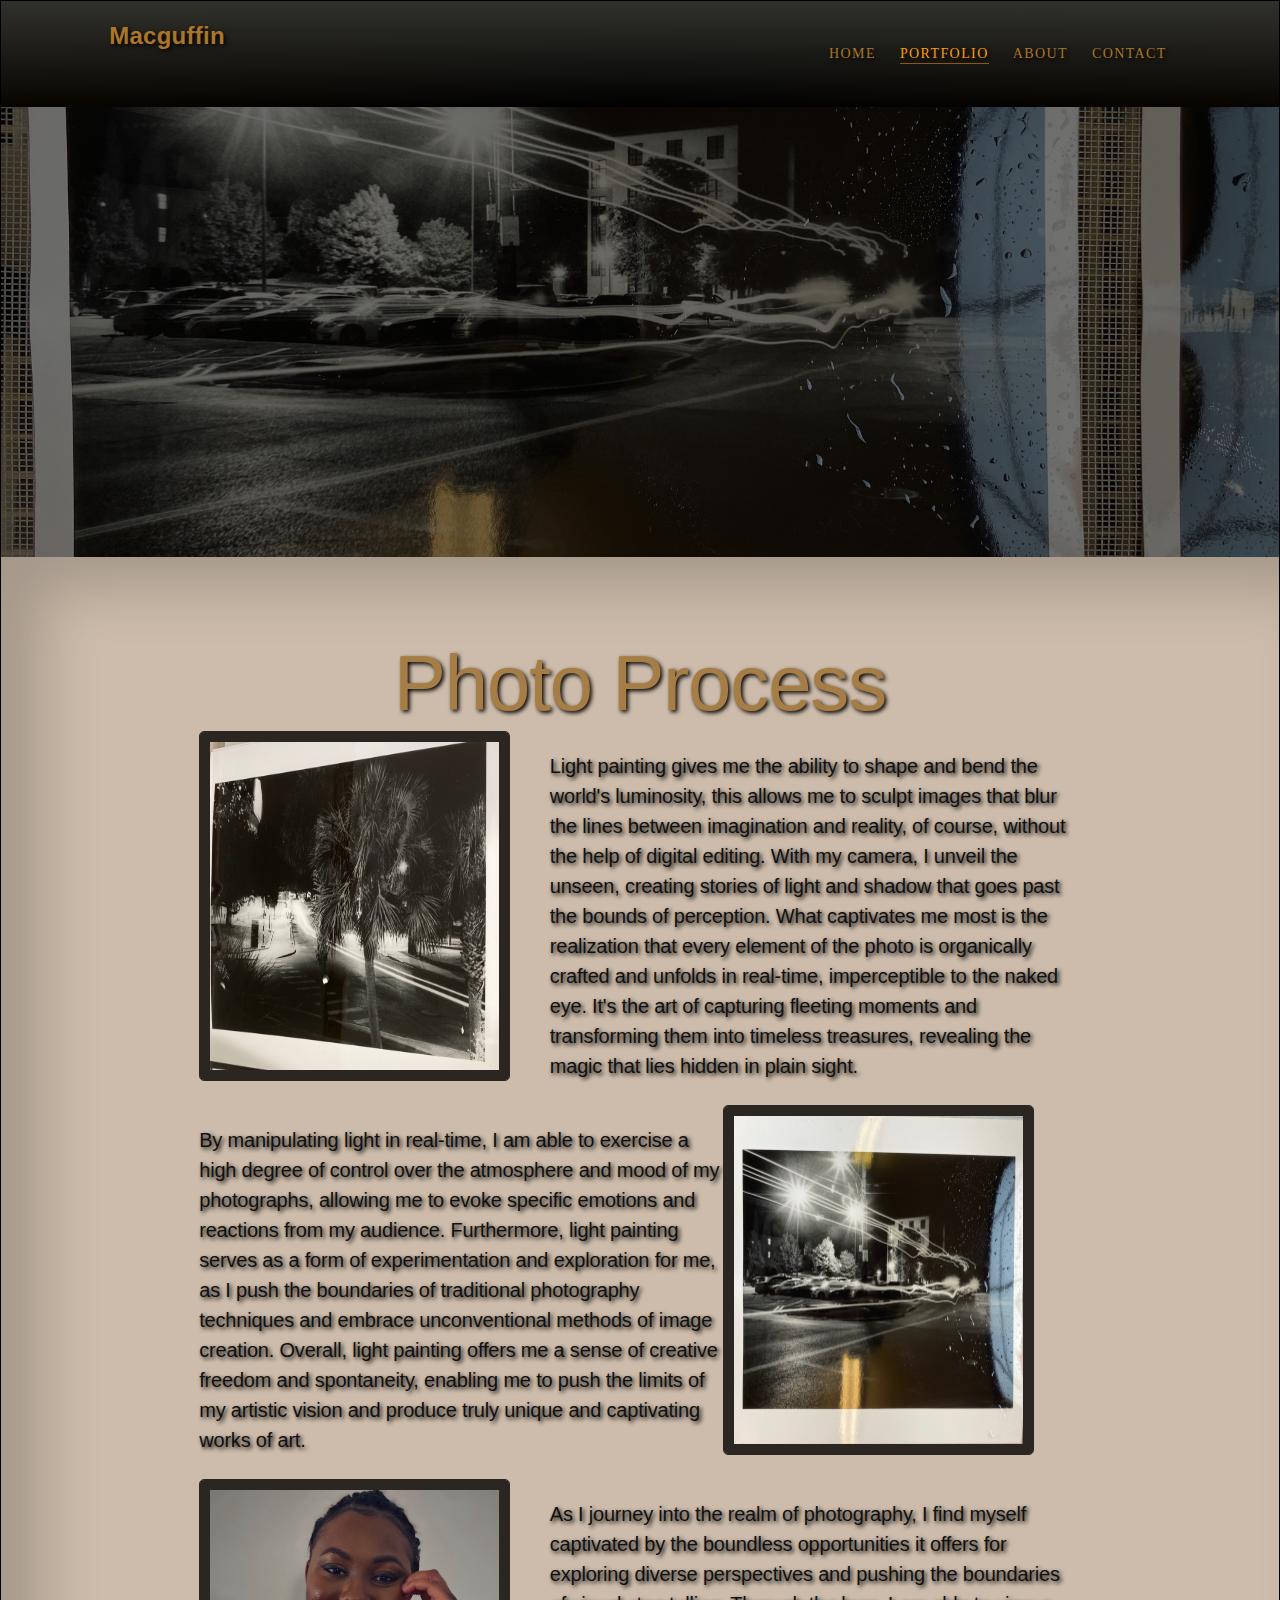
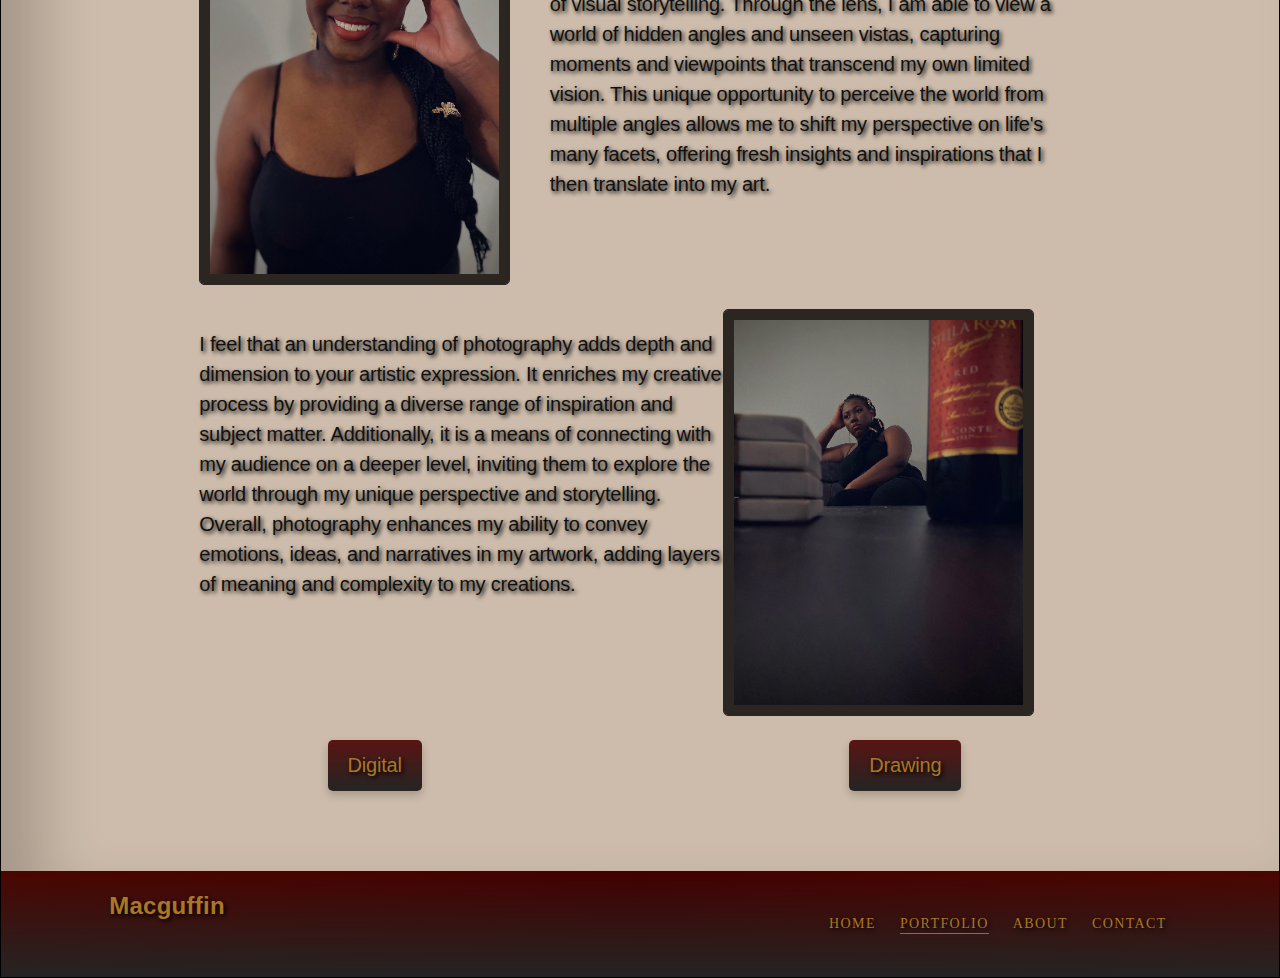
<file: photography.html>
<!doctype html>
<html class="no-js" lang="en">

<head>
  <meta charset="utf-8">
  <title>About</title>
  <meta name="description" content="This site will serve as the hub for many sub responsive layouts">
  <meta name="viewport" content="width=device-width, initial-scale=1">

  <meta property="og:title" content="">
  <meta property="og:type" content="">
  <meta property="og:url" content="">
  <meta property="og:image" content="">

  <link rel="manifest" href="site.webmanifest">
  <link rel="apple-touch-icon" href="icon.png">
  <!-- Place favicon.ico in the root directory -->

  <!-- Load an icon library to show a hamburger menu (bars) on small screens -->
  <link rel="stylesheet" href="https://cdnjs.cloudflare.com/ajax/libs/font-awesome/4.7.0/css/font-awesome.min.css">

  <link rel="stylesheet" href="css/normalize.css">
  <link rel="stylesheet" href="css/main.css">

  <meta name="theme-color" content="#fafafa">
</head>

<body>
  <div class="site-main-wrapper">
    <div class="site-inner-wrapper">
      <header class="site-header">
        <div class="site-header-wrapper">
          <span class="site-name"><a href="index.html">Macguffin</a></span>
          <nav>
            <ul>
              <li><a href="index.html">Home</a></li>
              <li class="site-page"><a href="portfolio.html">portfolio</a></li>
              <li><a href="about.html">About</a></li>
              <li><a href="contact.html">Contact</a></li>
            </ul>
          </nav>
        </div>
      </header>

      <h1 class="photography-hero"></h1>
      
      <section>
        <div class="site-header-wrapper">
          <h1 class="section-main">Photo Process</h1>
          <div class="portfolio-info">
            <div class="portfolio-info-wrapper">
              <div class="page-layout">
                <img class="portfolio-image" id="myImg" src="./img/photography/try.jpg" alt="A photo of LeDonte', dressed in black, sitting on a stairwell looking out into a window." >
                <p>
                  Light painting gives me the ability to shape and bend the world's luminosity, this allows me to sculpt images that blur the lines between imagination and reality, of course, without the help of digital editing. With my camera, I unveil the unseen, creating stories of light and shadow that goes past the bounds of perception. What captivates me most is the realization that every element of the photo is organically crafted and unfolds in real-time, imperceptible to the naked eye. It's the art of capturing fleeting moments and transforming them into timeless treasures, revealing the magic that lies hidden in plain sight.
                </p>
              </div>
              <div class="page-layout-reverse">
                <img class="portfolio-image" id="myImg" src="./img/photography/bus.jpg" alt="Progress picture of self portrait of LeDonte'" >
                <p>
                  By manipulating light in real-time, I am able to exercise a high degree of control over the atmosphere and mood of my photographs, allowing me to evoke specific emotions and reactions from my audience. Furthermore, light painting serves as a form of experimentation and exploration for me, as I push the boundaries of traditional photography techniques and embrace unconventional methods of image creation. Overall, light painting offers me a sense of creative freedom and spontaneity, enabling me to push the limits of my artistic vision and produce truly unique and captivating works of art.
                </p>
              </div>
              <div class="page-layout">
                <img class="portfolio-image" id="myImg" src="./img/portfolio/photo2.jpg" alt="Progress picture of self portrait of LeDonte'" >
                <p>
                  As I journey into the realm of photography, I find myself captivated by the boundless opportunities it offers for exploring diverse perspectives and pushing the boundaries of visual storytelling. Through the lens, I am able to view a world of hidden angles and unseen vistas, capturing moments and viewpoints that transcend my own limited vision. This unique opportunity to perceive the world from multiple angles allows me to shift my perspective on life's many facets, offering fresh insights and inspirations that I then translate into my art.
                </p>
              </div>
              <div class="page-layout-reverse">
                <img class="portfolio-image" id="myImg" src="./img/portfolio/photo1.jpg" alt="Progress picture of self portrait of LeDonte'" >
                <p>
                  I feel that an understanding of photography adds depth and dimension to your artistic expression. It enriches my creative process by providing a diverse range of inspiration and subject matter. Additionally, it is a means of connecting with my audience on a deeper level, inviting them to explore the world through my unique perspective and storytelling. Overall, photography enhances my ability to convey emotions, ideas, and narratives in my artwork, adding layers of meaning and complexity to my creations.                </p>
              </div>
              </div>
            </div><!-- /end main -->  
            
            <!-- Bottom buttons above footer -->
            <div class="bottom-buttons-container">
              <div class="bottom-buttons">
                <a href="digital.html">Digital</a>
              </div>
              <div class="bottom-buttons">
                <a href="drawing.html">Drawing</a>
              </div>
            </div>
      </section>

  <!-- <section class="philosophy site-header">
    <div class="site-header-wrapper">
      <h2 class="section-info">Honorable Mentions </h2>
      <ul>
        <div>
          <img class="portfolio-image" id="myImage" src="./img/portfolio/looking.jpg" alt="Progress picture of self portrait of LeDonte'" >
        </div>
        <div>
          <img class="portfolio-image" id="myImage" src="./img/portfolio/looking.jpg" alt="Progress picture of self portrait of LeDonte'" >
        </div>
        <div>
          <img class="portfolio-image" id="myImage" src="./img/portfolio/looking.jpg" alt="Progress picture of self portrait of LeDonte'" >
        </div>
      </ul>
    </div>
  </section> -->
    


  <div id="myModal" class="modal">
    <span class="close">&times;</span>
    <img class="portfolio-image" id="img01">
    <div id="caption"></div>
  </div>

  <script src="js/main.js"></script>

  <footer>
    <div class="site-header-wrapper">
      <span class="site-name"><a href="index.html">Macguffin</a></span>
      <nav>
        <ul>
          <li><a href="index.html">Home</a></li>
          <li class="site-page"><a href="portfolio.html">portfolio</a></li>
          <li><a href="about.html">About</a></li>
          <li><a href="contact.html">Contact</a></li>
      </nav>
    </div>
  </footer>
</body>

</html>
</file>
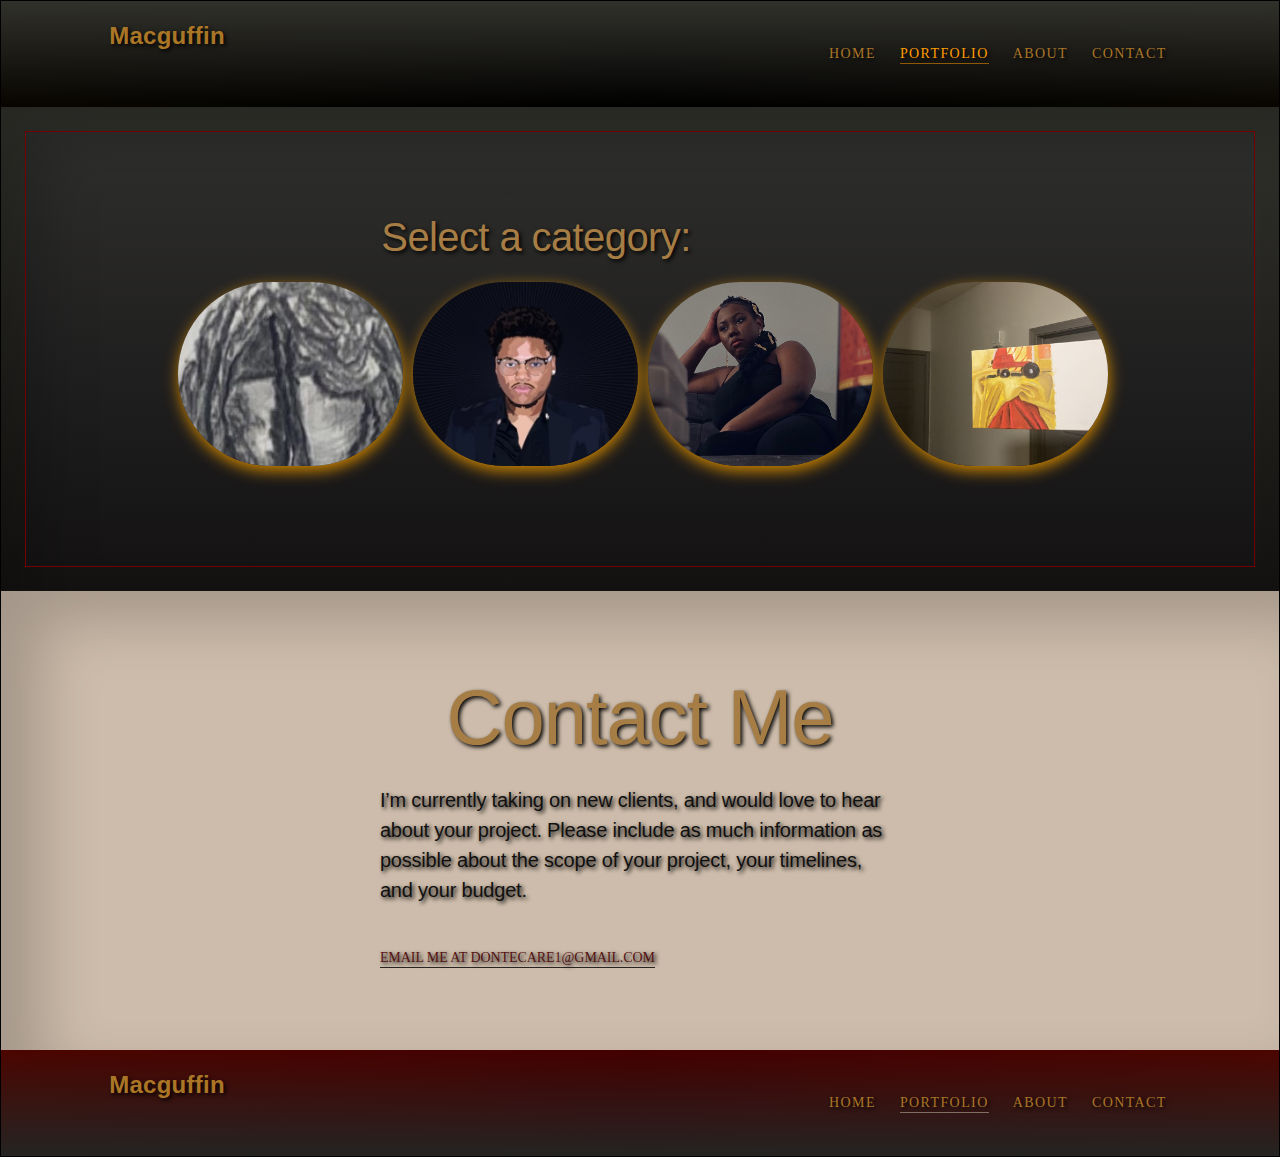
<file: portfolio.html>
<!doctype html>
<html class="no-js" lang="en">

<head>
  <meta charset="utf-8">
  <title>About</title>
  <meta name="description" content="This site will serve as the hub for many sub responsive layouts">
  <meta name="viewport" content="width=device-width, initial-scale=1">

  <meta property="og:title" content="">
  <meta property="og:type" content="">
  <meta property="og:url" content="">
  <meta property="og:image" content="">

  <link rel="manifest" href="site.webmanifest">
  <link rel="apple-touch-icon" href="icon.png">
  <!-- Place favicon.ico in the root directory -->

  <!-- Load an icon library to show a hamburger menu (bars) on small screens -->
  <link rel="stylesheet" href="https://cdnjs.cloudflare.com/ajax/libs/font-awesome/4.7.0/css/font-awesome.min.css">

  <link rel="stylesheet" href="css/normalize.css">
  <link rel="stylesheet" href="css/main.css">

  <meta name="theme-color" content="#fafafa">
</head>

<body>
  <div class="site-main-wrapper">
    <div class="site-inner-wrapper">
      <header class="site-header">
        <div class="site-header-wrapper">
          <span class="site-name"><a href="index.html">Macguffin</a></span>
          <nav>
            <ul>
              <li><a href="index.html">Home</a></li>
              <li class="site-page"><a href="portfolio.html">portfolio</a></li>
              <li><a href="about.html">About</a></li>
              <li><a href="contact.html">Contact</a></li>
            </ul>
          </nav>
        </div>
      </header>

      <section class="site-featured-preview section-border site-header">
        <div class="section-frame">
          <div class="site-header-wrapper">
            <h2 class="section-info">Select a category:</h2>
            <ul>
             <!-- Expanding image carousel -->
              <div class="item">
                <div class="options">
                  <div>
                    <div class="select-item">
                      <a class="links" href="./drawing.html">
                       <h2>Drawing</h2>
                      </a>
                    </div>
                  </div>
                  <div>
                    <div class="select-item">      
                      <a class="links" href="./digital.html">
                        <h2>Digital Art</h2>
                      </a>
                    </div>
                  </div>
                  <div>
                    <div class="select-item">
                      <a class="links" href="./photography.html">
                        <h2>Photography</h2>
                      </a>
                    </div>
                  </div>
                  <div>
                    <div class="select-item">
                      <a class="links" href="./gamedev.html">
                        <h2>Game Dev</h2>
                      </a>
                    </div>
                  </div>
                </div>
              </div>          
            </ul>

           <div class="featured-inside"></div>
          </div>
        </div>
      </section>

      <section class="site-hero">
        <div class="site-header-wrapper">
          <h1 class="section-main">Contact Me</h1>
          <div class="section-info">
            <p>I’m currently taking on new clients, and would love to hear about your project. Please include as much information as possible about the scope of your project, your timelines, and your budget. </p>
            <a href="mailto:dontecare1@gmail.com" class="page-link">Email me at Dontecare1@gmail.com</a>
          </div>
        </div>
     </section>

<footer>
  <div class="site-header-wrapper">
    <span class="site-name"><a href="index.html">Macguffin</a></span>
    <nav>
      <ul>
        <li><a href="index.html">Home</a></li>
        <li class="site-page"><a href="portfolio.html">portfolio</a></li>
        <li><a href="about.html">About</a></li>
        <li><a href="contact.html">Contact</a></li>
      </ul>
    </nav>
  </div>
</footer>
</body>

</html>
</file>
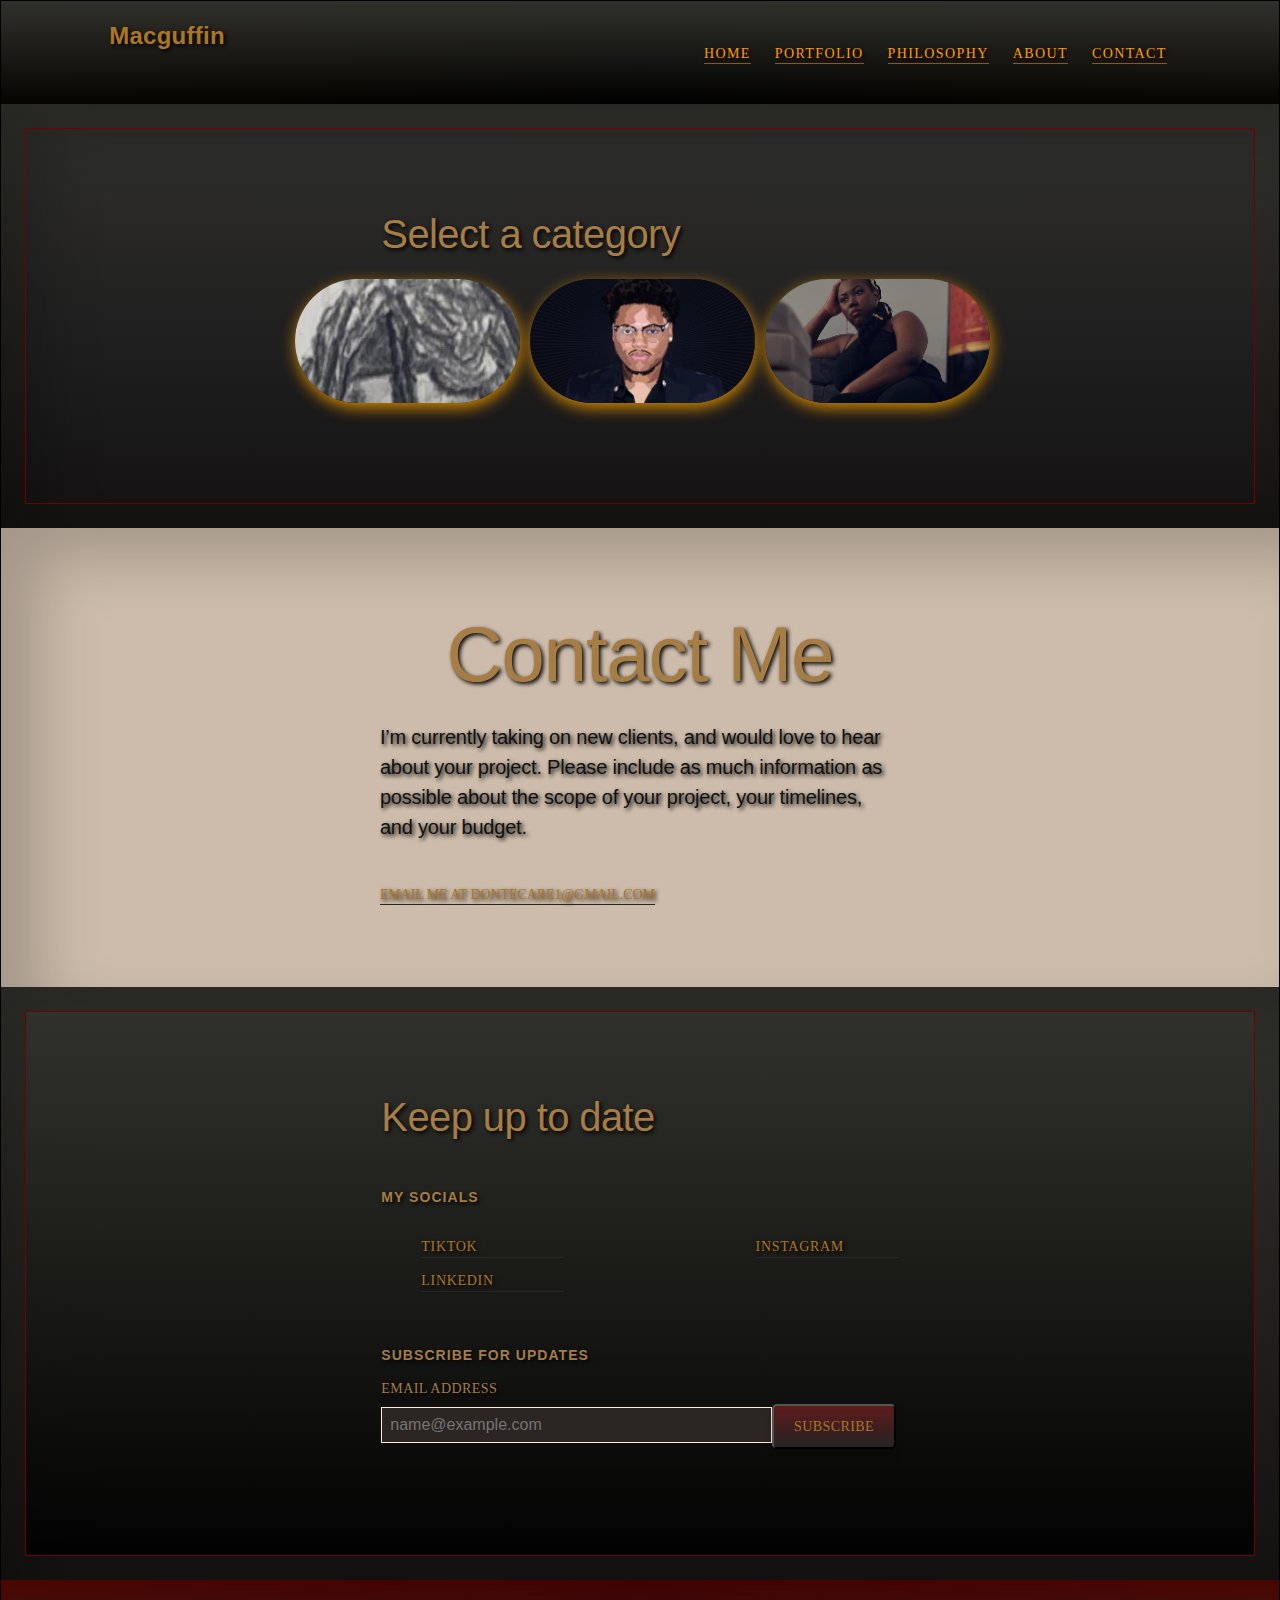
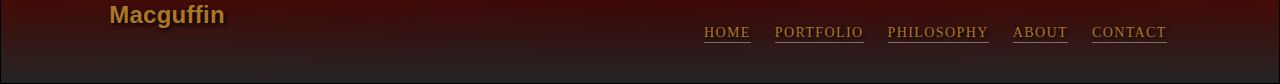
<file: Portfolio.html>
<!doctype html>
<html class="no-js" lang="en">

<head>
  <meta charset="utf-8">
  <title>About</title>
  <meta name="description" content="This site will serve as the hub for many sub responsive layouts">
  <meta name="viewport" content="width=device-width, initial-scale=1">

  <meta property="og:title" content="">
  <meta property="og:type" content="">
  <meta property="og:url" content="">
  <meta property="og:image" content="">

  <link rel="manifest" href="site.webmanifest">
  <link rel="apple-touch-icon" href="icon.png">
  <!-- Place favicon.ico in the root directory -->

  <!-- Load an icon library to show a hamburger menu (bars) on small screens -->
  <link rel="stylesheet" href="https://cdnjs.cloudflare.com/ajax/libs/font-awesome/4.7.0/css/font-awesome.min.css">

  <link rel="stylesheet" href="css/normalize.css">
  <link rel="stylesheet" href="css/main.css">

  <meta name="theme-color" content="#fafafa">
</head>

<body>
  <div class="site-main-wrapper">
    <div class="site-inner-wrapper">
      <header class="site-header">
        <div class="site-header-wrapper">
          <span class="site-name"><a href="index.html">Macguffin</a></span>
          <nav>
            <ul>
              <li class="site-page"><a href="index.html">Home</a></li>
              <li class="site-page"><a href="portfolio.html">portfolio</a></li>
              <li class="site-page"><a href="philosophy.html">philosophy</a></li>
              <li class="site-page"><a href="about.html">About</a></li>
              <li class="site-page"><a href="contact.html">Contact</a></li>
            </ul>
          </nav>
        </div>
      </header>

      <section class="site-featured-preview section-border site-header">
        <div class="section-frame">
          <div class="site-header-wrapper">
            <h2 class="section-info">Select a category</h2>
            <ul>
             <!-- Expanding image carousel -->
              <div class="item">
                <div class="options">
                  <div>
                    <div class="select-item">
                      <a href="./drawing.html">
                       <h2>Drawing</h2>
                      </a>
                    </div>
                  </div>
                  <div>
                    <div class="select-item">      
                      <a href="./digital.html">
                        <h2>Digital Art</h2>
                      </a>
                    </div>
                  </div>
                  <div>
                    <div class="select-item">
                      <a href="./photography.html">
                        <h2>Photography</h2>
                      </a>
                    </div>
                  </div>
                </div>
              </div>          
            </ul>

           <div class="featured-inside"></div>
          </div>
        </div>
      </section>

  <section class="contact">
    <div class="site-header-wrapper">
        <h1 class="section-main">Contact Me</h1>
        <div class="section-info">
          <p>I’m currently taking on new clients, and would love to hear about your project. Please include as much information as possible about the scope of your project, your timelines, and your budget.</p>
          <a href="mailto:dontecare1@gmail.com" class="section-link">Email me at Dontecare1@gmail.com</a>
        </div>
    </div><!-- /end container -->
  </section>

  <section class="site-header section-border">
    <div class="section-frame site-header">
      <div class="site-header-wrapper">
        <h2 class="section-info">Keep up to date</h2>
        <div class="contact-style section-info">
          <div class="social-links flex-links">
          <h4>My Socials</h4>
          <ul>
            <li>
              <a href="https://www.tiktok.com/@dontecare" target="_blank">
                tiktok
              </a>
            </li>
            <li>
            </li><li>
              <a href="https://www.instagram.com/dontecare_/" target="_blank">
                Instagram
              </a>
            </li>
            <li>
              <a href="https://www.linkedin.com/in/ledonte%E2%80%99-carter-695581224/" target="_blank">
                LinkedIn
              </a>
            </li>
          </ul>
        </div>

    <div class="site-subscription">
      <h4>Subscribe for updates</h4>
      <!-- Begin Mailchimp Signup Form -->
      <div id="mc_embed_signup">
          <form action="thanks.html" class="validate" target="_self">
              <div class="site-subscription-signup">
                <div class="site-subscription-group">
                  <label for="mce-EMAIL">Email Address</label>
                  <input type="email" value="" name="EMAIL" class="required email" id="mce-EMAIL" placeholder="name@example.com" required="">
                  <span id="mce-EMAIL-HELPERTEXT" class="helper_text"></span>
                </div>
               
                <div class="temporary">
                  <div class="temp">
                    <input type="submit" value="Subscribe" name="subscribe" id="mc-embedded-subscribe" class="button">

                  </div>
                </div>
              </div>
                <div id="mce-responses" class="temp">
                  <div class="response" id="mce-error-response" style="display:none"></div>
                  <div class="response" id="mce-success-response" style="display:none"></div>
                </div>    <!-- real people should not fill this in and expect good things - do not remove this or risk form bot signups-->
      </form>
      </div>

      <!--End mc_embed_signup-->
    </div>
    </div>
  </div><!-- /end container -->
</div>
</section>

<footer>
  <div class="site-header-wrapper">
    <span class="site-name"><a href="index.html">Macguffin</a></span>
    <nav>
      <ul>
        <li class="site-page"><a href="index.html">Home</a></li>
        <li class="site-page"><a href="portfolio.html">portfolio</a></li>
        <li class="site-page"><a href="philosophy.html">philosophy</a></li>
        <li class="site-page"><a href="about.html">About</a></li>
        <li class="site-page"><a href="contact.html">Contact</a></li>
      </ul>
    </nav>
  </div>
</footer>
</body>

</html>
</file>
<file: css/main.css>
.video-item {
  display: none; /* Hide all video items by default */
}

.video-item.active {
  display: block; /* Show the active video item */
}

.swapButton {
  display: block; /* Ensure the button takes up full width */
  margin: 20px auto; /* Center the button horizontally */
  color: #ab7626; /* Change the text color */
  background-color: #ff0000; /* Change the background color */
  border: none; /* Remove border */
  padding: 10px 20px; /* Add padding */
  cursor: pointer; /* Add cursor on hover */
  border-radius: 20px; /* Add some rounded corners */
  box-shadow: 0px 4px 8px rgba(0, 0, 0, 0.2); /* Add box shadow */
  transition: box-shadow 0.3s ease, transform 0.3s ease;
  /* Use linear gradient for background */
  background-image: linear-gradient(to bottom,#ce0000, #242423);
}

.swapButton:hover {
  box-shadow: 0px 8px 16px rgba(255, 217, 0, 0.2);
  /* Add a slight transform to simulate depth */
  transform: translateY(-2px);
}

.swapButton:active {
  /* Add deeper shadow and move button down when clicked */
  box-shadow: 0px 12px 20px rgba(255, 0, 0, 0.3);
  transform: translateY(1px);
}

#myImg {
  border-radius: 5px;
  cursor: pointer;
  transition: 0.3s;
}
#myImage {
  height: 405px;
  border-radius: 5px;
  cursor: pointer;
  transition: 0.3s;
}

#myImg:hover {
  opacity: 0.7;
}

.modal {
  display: none;
  position: fixed;
  z-index: 1;
  padding-top: 100px;
  left: 0;
  top: 0;
  width: 100%;
  height: 100%;
  overflow: auto;
  background-color: rgb(0, 0, 0);
  background-color: rgba(0, 0, 0, 0.9);
}

.portfolio-image {
  margin: auto;
  display: block;
  width: 100%; /* Updated width to fill the screen */
  max-width: 700px;
}

#caption {
  margin: auto;
  display: block;
  width: 80%;
  max-width: 700px;
  text-align: center;
  color: #ccc;
  padding: 10px 0;
  height: 150px;
}

.modal-content {
  max-width: 100%;
}

.modal-content,
#caption {
  animation-name: zoom;
  animation-duration: 0.6s;
}

@keyframes zoom {
  from {
    transform: scale(0);
  }
  to {
    transform: scale(1);
  }
}

.close {
  position: absolute;
  top: 15px;
  right: 35px;
  color: #f1f1f1;
  font-size: 40px;
  font-weight: bold;
  transition: 0.3s;
}

.close:hover,
.close:focus {
  color: #bbb;
  text-decoration: none;
  cursor: pointer;
}

@media only screen and (max-width: 700px) {
  .modal-content {
    width: 100%;
  }
}

/* Expanding picture caroussel */
@media (max-width: 480px) {
  .options {
    flex-direction: column;
  }
}

.item{
  margin-right: auto;
  padding-right: 36px;
  padding-left: 1px;
}

body {
  min-height: 100vh;
  display: grid;
  background: #100721;
  font-family: "Ubuntu Mono", monospace;
  font-weight: 400;
}

.options {
  width: 100%;
  display: flex;
  justify-content: center;
  height: auto;
  gap: 10px;

  > div {
    flex: 0 0 225px;
    border-radius: 6rem;
    transition: 0.5s ease-in-out;
    cursor: pointer;
    box-shadow: 1px 5px 15px #ce8600;
    position: relative;
    overflow: hidden;

    &:nth-of-type(1) {
      background: url("../img/drawing/smaller.JPG");
      no-repeat 50% / cover;
    }
    &:nth-of-type(2) {
      background: url("../img/Digital/portrait2.jpg")
        no-repeat 50% / cover;
    }
    &:nth-of-type(3) {
      background: url("../img/photography/photo.jpg")
        no-repeat 50% / cover;
    }
    &:nth-of-type(4) {
      background: url("../img/painting/IMG_9676.jpg")
        no-repeat 50% / cover;
    }
    
    .links {
      padding: 30px;
      width: 100%;
      display: flex;
      justify-content: center;
    }

    .select-item {
      font-size: 1.5rem;
      color: #fff;
      display: flex;
      align-items: center;
      opacity: 0;
      flex-direction: column;
      background: rgb(2, 2, 46);
      background: linear-gradient(
        0deg,
        rgba(2, 2, 46, 0.6755077030812324) 0%,
        rgba(255, 255, 255, 0) 100%
      );
      transform: translatey(100%);
      transition: opacity 0.5s ease-in-out, transform 0.5s 0.2s;
      visibility: hidden;

      span {
        display: block;
        margin-top: 5px;
        font-size: 1.2rem;
      }
    }

    &:hover {
      flex: 0 0 250px;
      box-shadow: 1px 3px 15px #ce8600;
      transform: translatey(-30px);
    }

    &:hover .select-item {
      opacity: 1;
      transform: translatey(0%);
      visibility: visible;
    }
  }
}


body {
  line-height: 1;
}

ol, ul {
  list-style: none;
}

blockquote, q {
  quotes: none;
}

blockquote:before, blockquote:after,
q:before, q:after {
  content: "";
  content: none;
}

table {
  border-collapse: collapse;
  border-spacing: 0;
}

/* Layout styles -------------------------------------------------------------------
------------------------------------------------------------------------------------
--------------------------------------------------------------------------------- */
body {
  -webkit-font-smoothing: antialiased;
  -moz-osx-font-smoothing: grayscale;
  box-shadow: 0px 4px 8px rgba(0, 0, 0, 0.2); /* Add box shadow */
  transition: box-shadow 0.3s ease, transform 0.3s ease;
  background-image: linear-gradient(to right, #4e3000, #000000, #4e3000);
  color: #11100f;
  text-shadow: 2px 2px 4px #000000;
  margin: 0;
  height: 100%;
  font-family: "Quasimoda", "ivyora-text", sans-serif;
  font-weight: 400;
  font-style: normal;
  font-size: 20px;
  letter-spacing: -0.01em;
  line-height: 1.5em;
}

.site-main-wrapper {
  border: 1px solid black;
  overflow: hidden;
}

.site-inner-wrapper {
  overflow: hidden;
  position: relative;
}

.site-header-wrapper {
  max-width: 100%;
  margin: 0 auto;
  padding: 80px 8.474576271%; 
}

.section-info {
  margin: 0 auto;
  width: 49.01129944%;
   
}

.section-main {
  margin: 0 auto; /* Center the element horizontally */
  color: #a67d44;
  text-align: center; /* Center the text within the element */
  width: 100%; /* Set width to 100% to ensure it occupies the full width of its container */
}

section {
  background-color: #cdbcab; 
  box-shadow: inset 40px 30px 60px rgba(0, 0, 0, 0.2); /* Add an inset shadow effect */
  /* background: linear-gradient(to bottom right, #b7b7b7, #8d754d);  */
  /* box-shadow: inset 20px 20px 220px rgba(0, 0, 0, 0.2);  */
  /* background: #b7b7b7; */
  /* background: #d4a867; */
  /* background: #bfb3a1; */
  /* background: #faefdd; */
  /* background: #a96809c7; */
}

.site-header {
  background-image: linear-gradient(to bottom, #31312c, rgba(0, 0, 0, 0.9));
  /* background: #1d1d19; */
  /* background: #060605b8; */
  /* background: #180a01; */
  /* background: #2C2622; */
  color: #a67d44;
}



/* Typography styles ---------------------------------------------------------------
------------------------------------------------------------------------------------
--------------------------------------------------------------------------------- */
h1, h2 {
  font-family: sans-serif;
  font-weight: 400;
  letter-spacing: -0.015em;
  font-feature-settings: "swsh", "liga";
  font-variant-ligatures: common-ligatures discretionary-ligatures contextual;
}
h1 {
  font-size: 78px;
  line-height: 1.2em;
  margin-bottom: 24px;
}
h2 {
  font-size: 40px;
  line-height: 1.25em;
  margin-bottom: 40px;
}
h3 {
  font-style: normal;
  letter-spacing: 0;
  font-size: 22px;
  font-family: "Quasimoda", "ivyora-text", sans-serif;
  font-weight: 400;
  line-height: 1.35em;
  margin: 40px 0 0 0;
}
h4, .section-description {
  font-family: sans-serif;
  text-transform: uppercase;
  font-size: 14px;
  letter-spacing: 0.075em;
  margin-bottom: 8px;
}

a {
  border-bottom: 0.5px solid #2C2622;
  text-shadow: 2px 2px 4px #000000;
  color: #ab7626;
  text-decoration: none;
}
a:hover {
  border-bottom: 0.5px solid #f0d09a;
  color: #ff0000;
}

strong {
  font-weight: 600;
}

.section-link,
.page-link,
.site-info .section-link {
  border-bottom: 0.5px solid #2C2622;
  display: inline-block;
  font-size: 14px;
  font-family: "logic-monoscript", mono;
  font-weight: 400;
  font-style: normal;
  letter-spacing: -0.005em;
  line-height: 1.3em;
  text-transform: uppercase;
  margin-top: 24px;
}

.page-link {
  color:#4b0000e3;
}

/* Header and footer styles --------------------------------------------------------
------------------------------------------------------------------------------------
--------------------------------------------------------------------------------- */
footer {
  background-image: linear-gradient(to bottom, #4b0000e3, #242423);
}
header .site-header-wrapper,
footer .site-header-wrapper,
header.site-header .site-header-wrapper,
footer.site-header .site-header-wrapper {
  display: flex;
  justify-content: space-between;
  padding: 20px 8.474576271% 16px 8.474576271%;
}
header ul,
footer ul,
header.site-header ul,
footer.site-header ul {
  display: flex;
  justify-content: space-between;
}
header li,
footer li,
header.site-header li,
footer.site-header li {
  font-family: "logic-monospace";
  font-style: normal;
  font-size: 14px;
  letter-spacing: 0.1em;
  line-height: 1.5em;
  margin-left: 16px;
  margin-bottom: 4px;
  text-transform: uppercase;
}
header li a,
footer li a,
header.site-header li a,
footer.site-header li a {
  border: none;
  display: block;
  line-height: 1.3em;
  padding: 4px;
}
header li a:hover,
footer li a:hover,
header.site-header li a:hover,
footer.site-header li a:hover {
  border: none;
}
header .site-page a,
footer .site-page a,
header.site-header .site-page a,
footer.site-header .site-page a {
  font-family: "logic-monoscript";
  border-bottom: 0.5px solid #827165;
  margin: 0 4px;
  padding: 4px 0 0 0;
}
header.site-header .site-page a,
footer.site-header .site-page a {
  color: #ff9d00;
  border-bottom: 0.5px solid #915c07;
}

.site-name {
  font-family: regardsregular, sans-serif;
  font-weight: 700;
  font-style: normal;
  font-size: 24px;
  letter-spacing: 0.01em;
}
.site-name a {
  border: none;
}

.site-subscription label,
.site-subscription input[type=submit],
.articles-preview li .link {
  font-family: "logic-monospace", mono;
  font-weight: 400;
  font-style: normal;
  font-size: 14px;
  font-style: normal;
  letter-spacing: 0.03em;
  line-height: 1.5em;
  text-transform: uppercase;
  text-align: left;
}
.site-subscription input[type=submit] {
  color: #2C2622;
}

/* /* About page styles ---------------------------------------------------------------
------------------------------------------------------------------------------------
/* ---------------------------------------------------------------------------------  */
.site-info {
  display: flex;
  justify-content: space-between;
  padding: 0 0 0 8.474576271%; 
}
.site-info .site-info-wrapper {
  width: 72.22222222%; 
}
.site-info .site-info-wrapper.full-main {
  width: 100%; 
}
.site-info .site-info-wrapper h2 {
  font-size: 48px;
  margin: 24px 0;
}
.site-info .site-info-wrapper h2:first-of-type {
  margin-top: 0;
}
.site-info .site-info-wrapper h3 {
  font-size: 36px;
}
.site-info .site-info-wrapper ul, .site-info .site-info-wrapper ol {
  margin: 0 0 40px 40px;
}
.site-info .site-info-wrapper p {
  margin-bottom: 24px;
}
.site-info .site-info-wrapper li {
  margin-bottom: 12px;
}
.site-info .site-info-wrapper ul li {
  list-style-type: disc;
  margin-left: 22px;
}
.site-info .site-info-wrapper li ul {
  margin-top: 16px;
}
.site-info .site-info-wrapper li ul li {
  font-size: 24px;
  margin-bottom: 12px;
}
.site-info .site-info-wrapper img {
  max-width: 100%;
}
.site-info .site-info-wrapper .side-text:first-letter {
  font-family: regardsregular, sans-serif;
  font-feature-settings: "swsh";
  margin: 8px 12px 0 0;
  font-size: 84px;
  line-height: 80px;
}
.site-info strong {
  font-weight: 700;
}
.site-info .about-image {
  border: 0.5px solid #2C2622;
  margin: 0 40px 24px 0;
  padding: 16px;
  width: 33%;
} 

.social-links li {
  font-family: "logic-monoscript", mono;
  font-weight: 300;
  font-style: normal;
  font-size: 14px;
  letter-spacing: 0.05em;
  line-height: 1.5em;
  margin-bottom: 8px;
  text-transform: uppercase;
}
.social-links a {
  color: #ab7626;
  display: flex;
  width: 100%;
  align-items: center;
}
.social-links a:hover {
  color: #ff0000;
}

.contact-style {
  display: flex;
  column-gap: 3.389830508%;
}
.contact-style.section-info {
  display: block;
}
.contact-style.section-info .flex-links,
.contact-style.section-info .site-subscription {
  margin-top: 40px;
  width: 100%;
}
.contact-style.section-info h3 {
  font-size: 16px;
  margin-bottom: 16px;
}
.contact-style.section-info .site-subscription-group {
  width: 75%;
}
.contact-style.section-info .optionalParent {
  width: 25%;
}
.contact-style.section-info .optionalParent input {
  width: 100%;
}

.flex-links,
.site-subscription {
  width: 30.6122449%; 
}
.flex-links h3,
.site-subscription h3 {
  font-size: 18px;
  margin-bottom: 24px;
  margin-top: 0;
}
.flex-links ul {
  display: grid;
  grid-template-columns: repeat(3, 1fr);
  grid-template-rows: repeat(1, 1fr);
  grid-column-gap: 24px;
  grid-auto-rows: 1fr;
}
.flex-links li {
  margin-top: 4px;
}

.site-subscription {
  box-sizing: border-box;
}
.site-subscription h3 {
  margin-bottom: 24px;
}
.site-subscription p {
  margin: 0 0 40px 0;
  font-size: 16px;
}
.site-subscription label {
  display: block;
  margin-bottom: 8px;
}
.site-subscription input[type=text],
.site-subscription input[type=email] {
  background: none;
  border: none;
  border-bottom: 1px solid #faefdd;
  color: #f0d09a;
  font-size: 16px;
  padding: 0 0 8px 0;
  width: 100%;
  box-sizing: border-box;
  margin-bottom: 24px;
}
.site-subscription input[type=email] {
  background: #2C2622;
  font-family: "Quasimoda", "ivyora-text", sans-serif;
  flex-grow: 1;
  border: 0.5px solid #faefdd;
  padding: 8px;
}
.site-subscription input[type=submit] {
  display: inline-block;
  padding: 10px 20px;
  margin: 26px auto;
  background-image: linear-gradient(to bottom, #4b0000e3, #242423);
  color: #ab7626;
  text-decoration: none;
  border-radius: 5px;
  box-shadow: 0px 4px 8px rgba(0, 0, 0, 0.2); /* Add box shadow */
  transition: box-shadow 0.3s ease, transform 0.3s ease;
}
.site-subscription input[type=submit]:hover {
  cursor: pointer;
  background-color: #750000;
  color: #c38528;
  box-shadow: 0px 8px 16px rgba(255, 217, 0, 0.2);
  transform: translateY(-2px);
}
.site-subscription-signup {
  display: flex;
  justify-content: space-between;
}
.site-subscription-signup div {
  flex-grow: 1;
}

.philosophy {
  background: #1d1d19;
  /* background: #060605b8; */
  /* background: #180a01; */
  /* background: #2C2622; */
  background-size: 100%;
}
.philosophy h3 {
  margin-top: 0;
}
.philosophy p {
  font-family: "logic-monoscript", mono;
  font-weight: 400;
  font-style: normal;
  letter-spacing: -0.005em;
  font-size: 14px;
  color: #a67d44;
  text-transform: uppercase;
  margin-bottom: 16px;
}
.philosophy ul {
  display: grid;
  grid-template-columns: repeat(3, 1fr);
  grid-template-rows: repeat(1, 1fr);
  grid-column-gap: 3.389830508%; /* 48/1416 */
  row-gap: 40px;
}
.philosophy li {
  display: block;
  margin-bottom: 32px;
}
.philosophy li a {
  background: #0003ff03;
  border: 0.5px solid #750000;
  height: 100%;
  display: block;
  padding: 32px 32px 0 32px;
}
.philosophy a {
  text-decoration: none;
}
.philosophy a:hover {
  text-decoration: underline;
}
.philosophy a h3 {
  color: #a67d44;
}
.philosophy p:after {
  content: "↗";
  display: inline-block;
  font-family: mono;
  margin: 0 0 0 10px;
  font-size: 12px;
  line-height: 8px;
}

.featured-inside {
  background-size: cover;
  position: absolute;
  top: 0;
  left: 0;
  z-index: -1;
  width: 100%;
  height: 100%;
  opacity: 100%;
}

.section-border {
  padding: 24px;
}
.section-border .section-frame {
  border: 0.5px solid #750000;
  background-color: #0003ff03;
  overflow: hidden;
  position: relative;
}
.section-border .site-header-wrapper {
  max-width: 100%;
  margin: 0 auto;
  padding: 80px 7.01754386%; /* 120/1368 */
}


.contact-hero {
  
  background: 
    linear-gradient(
      rgba(0, 0, 0, 0.55), 
      rgba(0, 0, 0, 0.55)
    ),
    /* bottom, image */
    url(../img/Digital/almost\ done.jpg);
  
  display: flex;
  align-items: center;
  justify-content: center;
  color: #ab7626;
  text-shadow: 1px 1px 1px #000;
  min-height: 50vh;
  background-repeat: no-repeat;
  background-size: cover;
  background-position: center center;
  width: 100%;
  margin: 0px;
}


/* /* portfolio page styles ---------------------------------------------------------------
------------------------------------------------------------------------------------
/* ---------------------------------------------------------------------------------  */
.portfolio-info {
  display: flex;
  justify-content: space-between;
  padding: 0 0 0 8.474576271%; 
}
.portfolio-info .portfolio-info-wrapper {
  width: 90%; 
}
.portfolio-info .portfolio-info-wrapper.full-main {
  width: 100%; 
}
.portfolio-info .portfolio-info-wrapper h2 {
  font-size: 48px;
  margin: 24px 0;
}
.portfolio-info .portfolio-info-wrapper h2:first-of-type {
  margin-top: 0;
}
.portfolio-info .portfolio-info-wrapper h3 {
  font-size: 36px;
}
.portfolio-info .portfolio-info-wrapper ul, .portfolio-info .portfolio-info-wrapper ol {
  margin: 0 0 40px 40px;
}
.portfolio-info .portfolio-info-wrapper p {
  margin-bottom: 24px;
}
.portfolio-info .portfolio-info-wrapper li {
  margin-bottom: 12px;
}
.portfolio-info .portfolio-info-wrapper ul li {
  list-style-type: disc;
  margin-left: 22px;
}
.portfolio-info .portfolio-info-wrapper li ul {
  margin-top: 16px;
}
.portfolio-info .portfolio-info-wrapper li ul li {
  font-size: 24px;
  margin-bottom: 12px;
}
.portfolio-info .portfolio-info-wrapper img {
  max-width: 100%;
}
.portfolio-info .portfolio-info-wrapper .side-text:first-letter {
  font-family: regardsregular, sans-serif;
  font-feature-settings: "swsh";
  margin: 8px 12px 0 0;
  font-size: 84px;
  line-height: 80px;
}
.portfolio-info strong {
  font-weight: 700;
}
.portfolio-info .portfolio-image {
  border: 0.5px solid #2C2622;
  margin: 0 40px 24px 0;
  box-shadow: inset 30em 20em #2c2622;
  padding: 10px;
  width: 33%;
} 

.digital-hero { 
  background: 
    linear-gradient(
      rgba(0, 0, 0, 0.55), 
      rgba(0, 0, 0, 0.55)
    ),
    /* bottom, image */
    url(../img/portfolio/hero1.jpg);

    display: flex;
    align-items: center;
    justify-content: center;
    color: #ab7626;
    text-shadow: 1px 1px 1px #000;
    min-height: 50vh;
    background-repeat: no-repeat;
    background-size: cover;
    background-position: center center;
    width: 100%;
    margin: 0px;
}
.photography-hero { 
  background: 
    linear-gradient(
      rgba(0, 0, 0, 0.55), 
      rgba(0, 0, 0, 0.55)
    ),
    /* bottom, image */
    url(../img/photography/photohero.jpg);

    display: flex;
    align-items: center;
    justify-content: center;
    color: #ab7626;
    text-shadow: 1px 1px 1px #000;
    min-height: 50vh;
    background-repeat: no-repeat;
    background-size: cover;
    background-position: center center;
    width: 100%;
    margin: 0px;
}
.drawing-hero { 
  background: 
    linear-gradient(
      rgba(0, 0, 0, 0.55), 
      rgba(0, 0, 0, 0.55)
    ),
    /* bottom, image */
    url(../img/portfolio/herohand.jpg);

    display: flex;
    align-items: center;
    justify-content: center;
    color: #ab7626;
    text-shadow: 1px 1px 1px #000;
    min-height: 50vh;
    background-repeat: no-repeat;
    background-size: cover;
    background-position: center center;
    width: 100%;
    margin: 0px;
}

.page-layout {
display: flex;
width: 100%;
flex-direction: row;
height: auto;
}
.page-layout-reverse {
  display: flex;
  flex-direction:row-reverse;
  width: 100%;
  height: auto;
  }


/* Video styles -------------------------------------------------------------------
------------------------------------------------------------------------------------
--------------------------------------------------------------------------------- */
.vids {
  width: 100%;
  height:auto
}

.vid-image {
    border: 0.5px solid #2C2622;
    margin: 0 40px 24px 0;
    box-shadow: inset 20em 40em #2c2622;
    padding: 10px;
}


/* Tablet styles -------------------------------------------------------------------
------------------------------------------------------------------------------------
--------------------------------------------------------------------------------- */
@media only screen and (max-width: 767px) {
  header,
  header.site-header {
    height: auto;
  }
  h1 {
    font-size: 72px;
    margin-bottom: 16px;
  }
  h2 {
    font-size: 36px;
  }
  h3 {
    margin-top: 0;
  }
  header .site-header-wrapper, footer .site-header-wrapper, header.site-header .site-header-wrapper, footer.site-header .site-header-wrapper {
    padding: 16px 40px;
  }

  .site-header-wrapper,
  .section-border .site-header-wrapper {
    padding: 64px 40px;
  }
  .section-main,
  .section-info,
  .work-preview .work-description {
    width: 75%;
    margin-left: auto;
    margin-right: auto;
    padding: 0;
  }
  .site-hero .site-header-wrapper {
    padding-bottom: 64px;
    padding-top: 64px;
  }

  .site-featured-preview p {
    margin: 0 auto;
    max-width: 100%;
    width: 75%;
  }
  .philosophy ul {
    display: block;
    margin: 64px auto 0 auto;
    width: 75%;
  }
  .philosophy ul li {
    margin-top: 24px;
  }
  .site-info {
    display: block;
    padding: 0;
  }
  .site-info .site-info-wrapper, .site-info .side-links {
    width: 100%;

  }
  .site-info .site-info-wrapper p, .site-info .site-info-wrapper li {
    font-size: 16px;
    line-height: 1.4em;
  }
  .site-info .side-links {
    border-top: 0.5px solid #2C2622;
    margin-top: 40px;
    padding: 40px 0 0 0;
  }
  .contact {
    background-size: 15%;
  }
  .philosophy ul {
    margin-top: 32px;
  }
  .philosophy li a {
    padding: 16px;
  }
   .work-banner {
    background: #faefdd;
  }
  .work-banner .content {
    width: 100%;
  }
  .work-banner h1 {
    margin-bottom: 16px;
  } 
  .site-hero .recent-articles.site-header-wrapper ul {
    grid-template-columns: repeat(2, 1fr);
    grid-template-rows: repeat(1, 1fr);
  }
  .contact-style {
    display: block;
  }
  .contact-style div {
    width: 100%;
  }
  .contact-style .site-subscription {
    margin-top: 32px;
  }
}
/* Mobile styles -------------------------------------------------------------------
------------------------------------------------------------------------------------
--------------------------------------------------------------------------------- */

@media only screen and (max-width: 480px) {
  header {
    height: auto;
  }
  header li, footer li {
    margin-left: 16px;
  }
  .site-hero .site-header-wrapper {
    padding-bottom: 24px;
    padding-top: 24px;
  }
  .site-featured-preview {
    padding: 0;
  }
  .site-featured-preview li {
    width: 47.08879185%;
  }
  .site-featured-preview .portfolio-inner {
    border: none;
  }
  .contact {
    background-image: none;
  }

  .site-info .about-image,
  .portfolio-info .portfolio-image {
    width: 100%;
    box-sizing: border-box;
  }
  .site-hero .recent-articles.site-header-wrapper {
    padding-top: 40px;
  }
  .site-hero .recent-articles.site-header-wrapper ul {
    display: block;
  }
}

@media only screen and (max-width: 480px) {
  .section-border {
    padding: 16px;
  }
  .site-name {
    display: block;
    margin: 16px auto 8px;
  }
  header {
    padding-bottom: 16px;
  }
  header, footer, header.site-header, footer.site-header {
    height: auto;
  }
  header .site-header-wrapper, footer .site-header-wrapper, header.site-header .site-header-wrapper, footer.site-header .site-header-wrapper {
    padding: 1px 24px;
    display: block;
  }
  header ul, footer ul, header.site-header ul, footer.site-header ul {
    justify-content: start;
  }
  header li:first-of-type, footer li:first-of-type, header.site-header li:first-of-type, footer.site-header li:first-of-type {
    margin-left: 0;
  }
  header li:first-of-type a, footer li:first-of-type a, header.site-header li:first-of-type a, footer.site-header li:first-of-type a {
    margin-left: 0;
    padding-left: 0;
  }
  header li, footer li, header.site-header li, footer.site-header li {
    font-size: 11px;
    margin-left: auto;
  }
  .section-main,
  .section-info,
  .site-info,
  .portfolio-info,
  .philosophy ul {
    box-sizing: border-box;
    width: 100%;
  }
  h1 {
    font-size: 44px;
    line-height: 1.05em;
    margin-bottom: 20px;
  }
  h2 {
    font-size: 28px;
    margin-bottom: 135px;
  }

  h3 {
    font-size: 20px;
    margin: 0;
  }

  p {
    font-size: 16px;
    line-height: 1.4em;
  }

  .site-info .site-info-wrapper p,
  .portfolio-info .portfolio-info-wrapper p,
  .site-info .site-info-wrapper li {
    font-size: 14px;
    line-height: 1.6em;
    margin-bottom: 16px;
  }

  .section-link,
  .page-link {
    font-size: 12px;
  }
  .site-header-wrapper,
  .section-border .site-header-wrapper {
    padding: 24px;
  }

  .site-featured-preview h1,
  .articles h1 {
    margin-bottom: 40px;
  }

  .site-featured-preview ul {
    margin: 16px 0 0 0;
    display: block;
  }

  .site-featured-preview li {
    padding: 16px;
  }

  .social-links li {
    font-size: 12px;
  }

  .site-subscription-signup {
    display: block;
  }

  .contact-style.section-info .site-subscription-group {
    width: 100%;
  }

  .site-subscription input[type=text], .site-subscription input[type=email] {
    margin-bottom: 0;
  }

  .contact-style.section-info .optionalParent {
    width: 50%;
  }

  .page-layout,
  .page-layout-reverse{
    flex-direction:column
  }
}

.thanks {
  display: flex;
  justify-content: center;
}

.bottom-buttons-container {
  display: flex;
  justify-content: space-between;
  align-items: center;
  width: 100%;
  text-align: center;
  margin-top: 0px; /* Adjust the margin as needed */
}

.bottom-buttons {
  width: 100%;
}

.bottom-buttons a {
  display: inline-block;
  padding: 10px 20px;
  background-image: linear-gradient(to bottom, #4b0000e3, #242423);
  color: #ab7626;
  text-decoration: none;
  border-radius: 5px;
  box-shadow: 0px 4px 8px rgba(0, 0, 0, 0.2); /* Add box shadow */
  transition: box-shadow 0.3s ease, transform 0.3s ease;
}

.bottom-buttons a:hover {
  background-color: #750000;
  color: #c38528;
  box-shadow: 0px 8px 16px rgba(255, 217, 0, 0.2);
  transform: translateY(-2px);
}

.bottom-buttons a:active {
  box-shadow: 0px 12px 20px rgba(255, 0, 0, 0.3);
  transform: translateY(1px);
}
</file>
